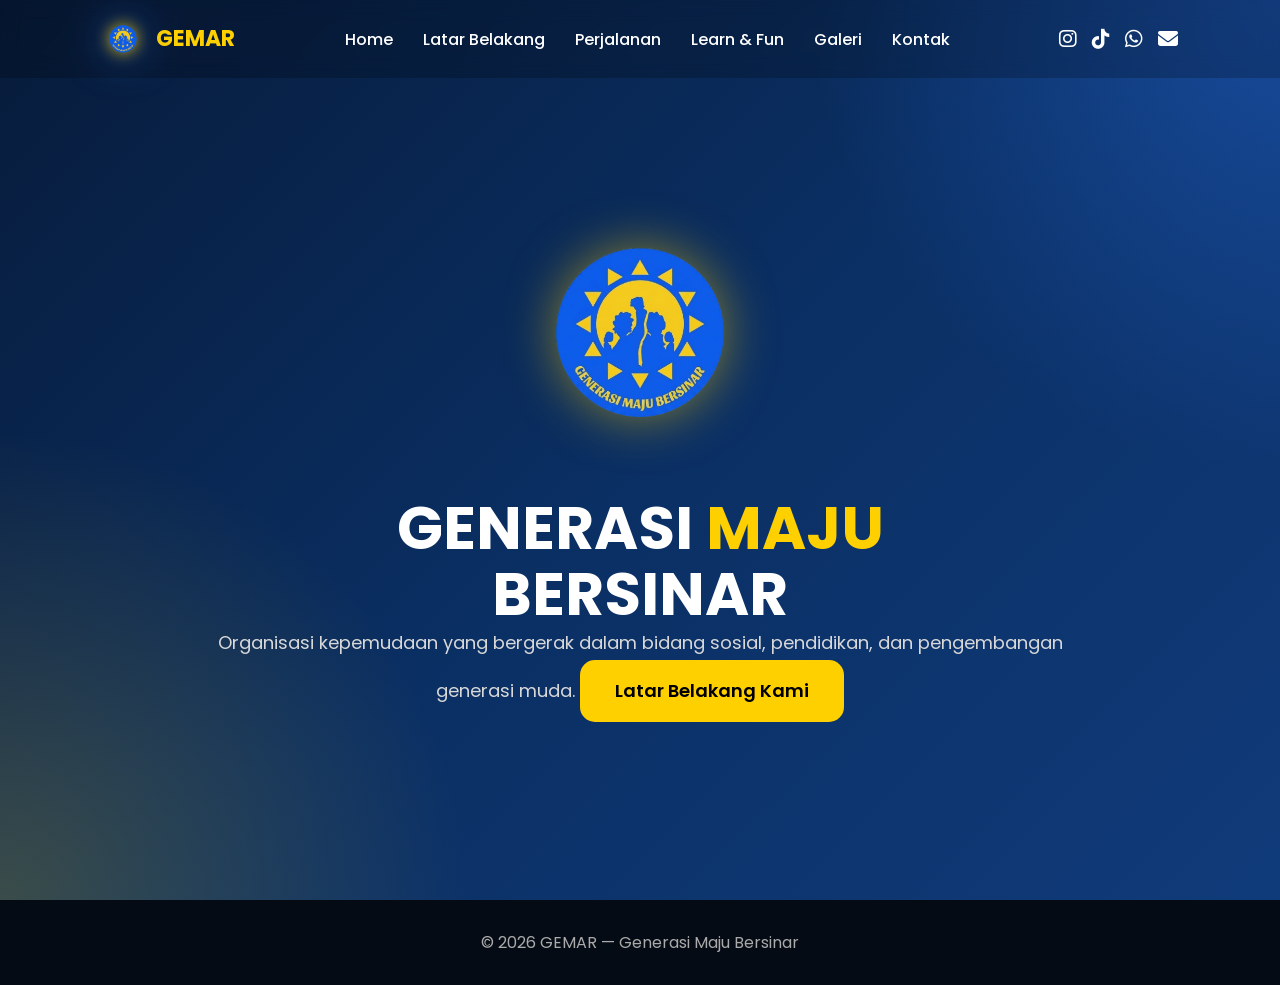
<file: index.html>
<!DOCTYPE html>
<html lang="id">
<head>
  <meta charset="UTF-8">
  <meta name="viewport" content="width=device-width, initial-scale=1.0">
  <title>GEMAR - Home</title>
  
  <meta name="description" content="Website resmi GEMAR Generasi Maju Bersinar">

  <link rel="stylesheet" href="style.css">
  <link rel="stylesheet" href="https://cdnjs.cloudflare.com/ajax/libs/font-awesome/6.5.1/css/all.min.css">
  <link rel="preconnect" href="https://fonts.googleapis.com">
  <link rel="preconnect" href="https://fonts.gstatic.com" crossorigin>

  <link href="https://fonts.googleapis.com/css2?family=Poppins:wght@300;400;500;600;700&display=swap" rel="stylesheet">
</head>

<body>

<header>

 <nav>

  <div class="logo-brand">
    <img src="logo.png" alt="Logo GEMAR">
    <div class="logo-text">GEMAR</div>
  </div>

  <ul id="menu">
    <li><a href="index.html">Home</a></li>
    <li><a href="Latar Belakang.html">Latar Belakang</a></li>
    <li><a href="Perjalanan.html">Perjalanan</a></li>
    <li><a href="learnfun.html">Learn & Fun</a></li>
    <li><a href="galeri.html">Galeri</a></li>
    <li><a href="kontak.html">Kontak</a></li>
  </ul>

  <div class="nav-right">

    <div class="social-icons">

      <a href="https://instagram.com/generasimajubersinar_" target="_blank">
        <i class="fab fa-instagram"></i>
      </a>

      <a href="https://tiktok.com/@generasimajubersinar" target="_blank">
        <i class="fab fa-tiktok"></i>
      </a>

      <a href="https://wa.me/6282114709571" target="_blank">
        <i class="fab fa-whatsapp"></i>
      </a>

      <a href="mailto:gemargenerasimajubersinar@gmail.com">
        <i class="fas fa-envelope"></i>
      </a>

    </div>

    <div class="menu-toggle" id="toggle">☰</div>

  </div>

</nav>

</header>

<section class="hero">

  <div class="hero-content hidden">

    <img src="logo.png" alt="Logo GEMAR" class="hero-logo">
    <h1>
      GENERASI <span>MAJU</span><br>
      BERSINAR
    </h1>

    <p>
      Organisasi kepemudaan yang bergerak dalam bidang sosial, pendidikan, dan pengembangan generasi muda.
      
    <a href="Latar Belakang.html" class="btn">
      
      Latar Belakang Kami
    </a>

  </div>

</section>

<footer>
  © 2026 GEMAR — Generasi Maju Bersinar
</footer>

<script src="script.js"></script>

</body>
</html>
</file>
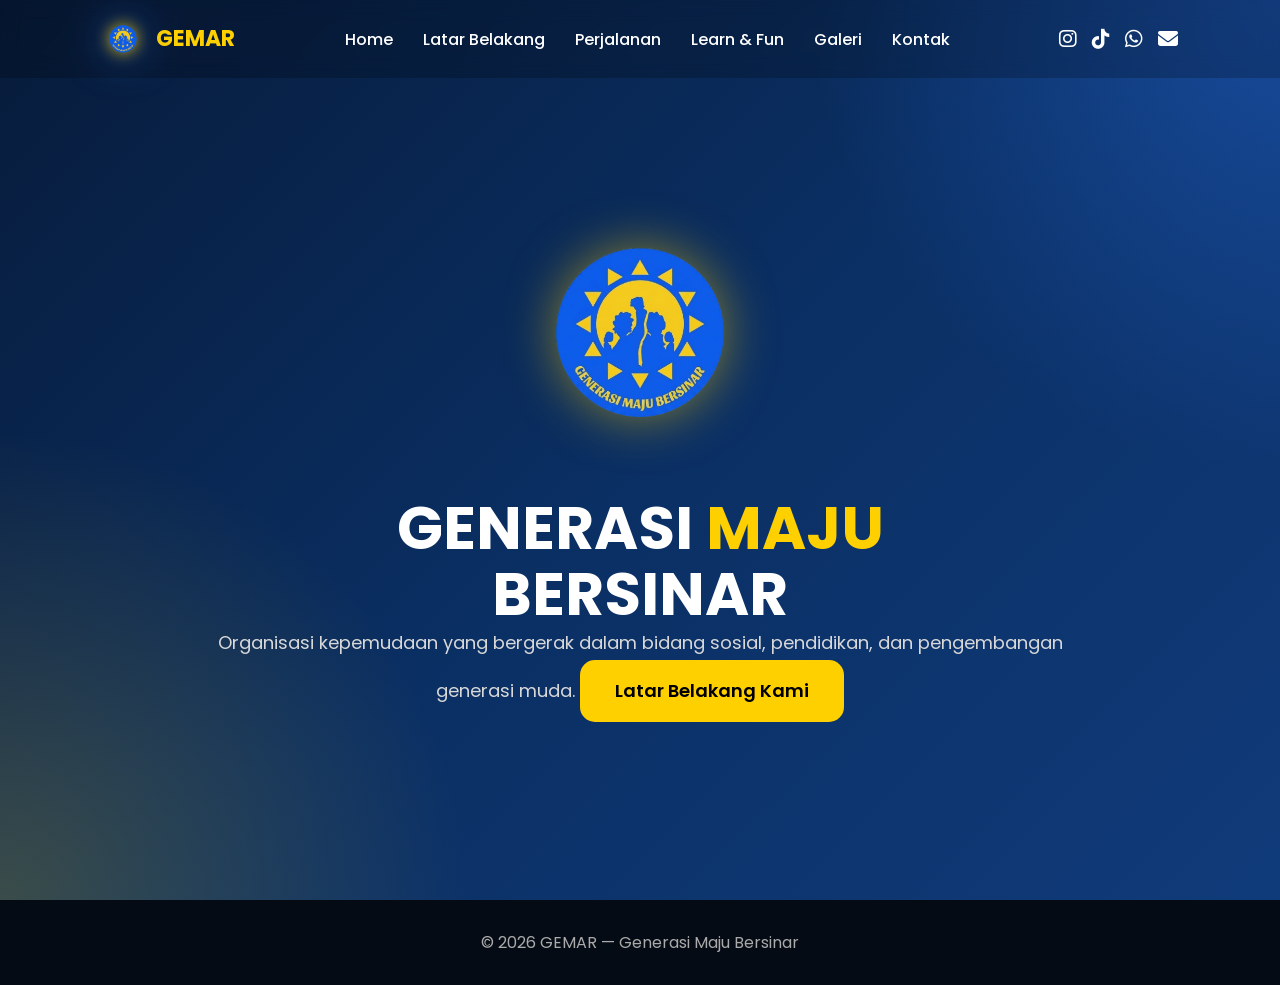
<file: gemar-website/index.html>
<!DOCTYPE html>
<html lang="id">
<head>
  <meta charset="UTF-8">
  <meta name="viewport" content="width=device-width, initial-scale=1.0">
  <title>GEMAR - Home</title>

  <link rel="stylesheet" href="style.css">
  <link rel="stylesheet" href="https://cdnjs.cloudflare.com/ajax/libs/font-awesome/6.5.1/css/all.min.css">
  <link rel="preconnect" href="https://fonts.googleapis.com">
  <link rel="preconnect" href="https://fonts.gstatic.com" crossorigin>

  <link href="https://fonts.googleapis.com/css2?family=Poppins:wght@300;400;500;600;700&display=swap" rel="stylesheet">
</head>

<body>

<header>

 <nav>

  <div class="logo-brand">
    <img src="logo.png" alt="Logo GEMAR">
    <div class="logo-text">GEMAR</div>
  </div>

  <ul id="menu">
    <li><a href="index.html">Home</a></li>
    <li><a href="Latar Belakang.html">Latar Belakang</a></li>
    <li><a href="Perjalanan.html">Perjalanan</a></li>
    <li><a href="learnfun.html">Learn & Fun</a></li>
    <li><a href="galeri.html">Galeri</a></li>
    <li><a href="kontak.html">Kontak</a></li>
  </ul>

  <div class="nav-right">

    <div class="social-icons">

      <a href="https://instagram.com/generasimajubersinar_" target="_blank">
        <i class="fab fa-instagram"></i>
      </a>

      <a href="https://tiktok.com/@generasimajubersinar" target="_blank">
        <i class="fab fa-tiktok"></i>
      </a>

      <a href="https://wa.me/6282114709571" target="_blank">
        <i class="fab fa-whatsapp"></i>
      </a>

      <a href="mailto:gemargenerasimajubersinar@gmail.com">
        <i class="fas fa-envelope"></i>
      </a>

    </div>

    <div class="menu-toggle" id="toggle">☰</div>

  </div>

</nav>

</header>

<section class="hero">

  <div class="hero-content hidden">

    <img src="logo.png" alt="Logo GEMAR" class="hero-logo">
    <h1>
      GENERASI <span>MAJU</span><br>
      BERSINAR
    </h1>

    <p>
      Organisasi kepemudaan yang bergerak dalam bidang sosial, pendidikan, dan pengembangan generasi muda.
      
    <a href="Latar Belakang.html" class="btn">
      
      Latar Belakang Kami
    </a>

  </div>

</section>

<footer>
  © 2026 GEMAR — Generasi Maju Bersinar
</footer>

<script src="script.js"></script>

</body>
</html>
</file>
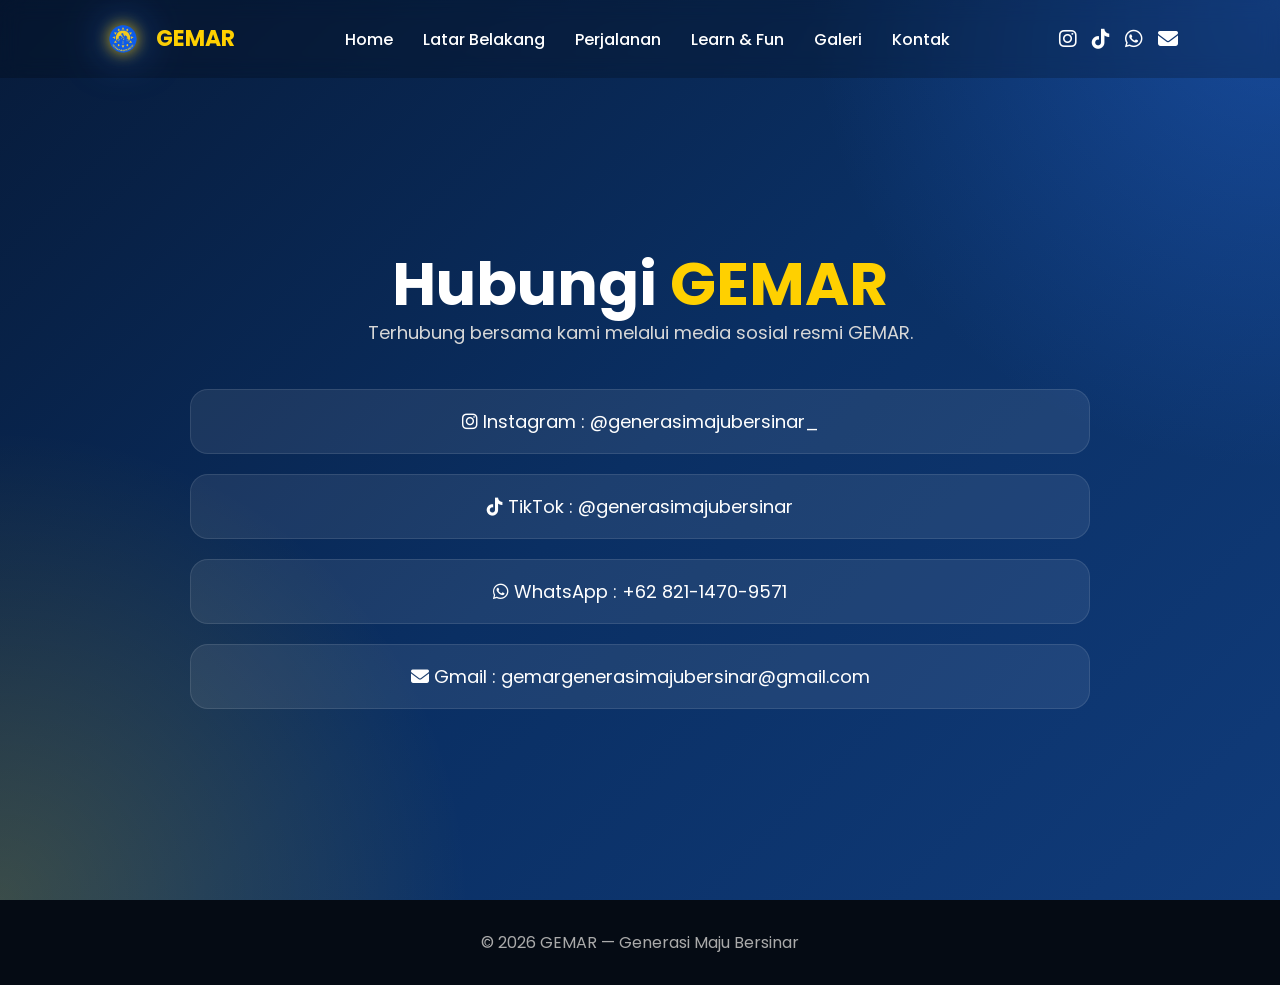
<file: kontak.html>
<!DOCTYPE html>
<html lang="id">
<head>
  <meta charset="UTF-8">
  <meta name="viewport" content="width=device-width, initial-scale=1.0">
  <title>Kontak GEMAR</title>

<meta name="description" content="Kontak resmi GEMAR Generasi Maju Bersinar">
  <link rel="stylesheet" href="style.css">
  <link rel="stylesheet" href="https://cdnjs.cloudflare.com/ajax/libs/font-awesome/6.5.1/css/all.min.css">
  <link rel="preconnect" href="https://fonts.googleapis.com">
  <link rel="preconnect" href="https://fonts.gstatic.com" crossorigin>

  <link href="https://fonts.googleapis.com/css2?family=Poppins:wght@300;400;500;600;700&display=swap" rel="stylesheet">
</head>

<body>

<header>

 <nav>

  <div class="logo-brand">
    <img src="logo.png" alt="Logo GEMAR">
    <div class="logo-text">GEMAR</div>
  </div>

  <ul id="menu">
    <li><a href="index.html">Home</a></li>
    <li><a href="Latar Belakang.html">Latar Belakang</a></li>
    <li><a href="Perjalanan.html">Perjalanan</a></li>
    <li><a href="learnfun.html">Learn & Fun</a></li>
    <li><a href="galeri.html">Galeri</a></li>
    <li><a href="kontak.html">Kontak</a></li>
  </ul>

  <div class="nav-right">

    <div class="social-icons">

      <a href="https://instagram.com/generasimajubersinar_" target="_blank">
        <i class="fab fa-instagram"></i>
      </a>

      <a href="https://tiktok.com/@generasimajubersinar" target="_blank">
        <i class="fab fa-tiktok"></i>
      </a>

      <a href="https://wa.me/6282114709571" target="_blank">
        <i class="fab fa-whatsapp"></i>
      </a>

      <a href="mailto:gemargenerasimajubersinar@gmail.com">
        <i class="fas fa-envelope"></i>
      </a>

    </div>

    <div class="menu-toggle" id="toggle">☰</div>

  </div>

</nav>

</header>

<section class="hero">

  <div class="hero-content hidden">

    <h1>
      Hubungi <span>GEMAR</span>
    </h1>

    <p>
      Terhubung bersama kami melalui media sosial resmi GEMAR.
    </p>

   <div class="contact-links">

  <a href="https://instagram.com/generasimajubersinar_" target="_blank" class="contact-btn">
    <i class="fab fa-instagram"></i>
    Instagram : @generasimajubersinar_
  </a>

  <a href="https://tiktok.com/@generasimajubersinar" target="_blank" class="contact-btn">
    <i class="fab fa-tiktok"></i>
    TikTok : @generasimajubersinar
  </a>

  <a href="https://wa.me/6282114709571" target="_blank" class="contact-btn">
    <i class="fab fa-whatsapp"></i>
    WhatsApp : +62 821-1470-9571
  </a>

  <a href="mailto:gemargenerasimajubersinar@gmail.com" class="contact-btn">
    <i class="fas fa-envelope"></i>
    Gmail : gemargenerasimajubersinar@gmail.com
  </a>

</div>

  </div>

</section>

<footer>
  © 2026 GEMAR — Generasi Maju Bersinar
</footer>

<script src="script.js"></script>

</body>
</html>
</file>
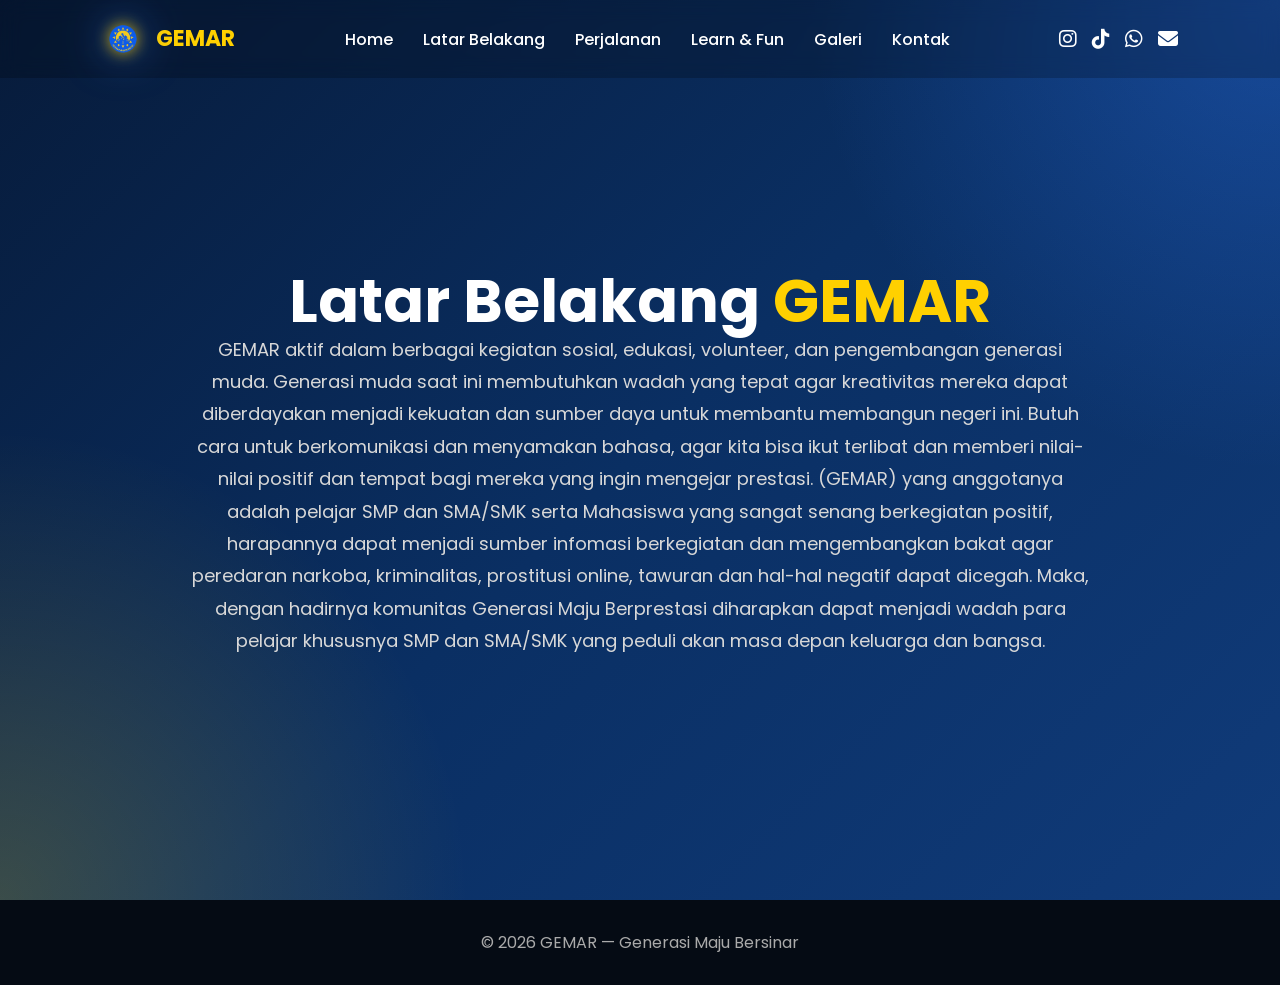
<file: Latar Belakang.html>
<!DOCTYPE html>
<html lang="id">
<head>
  <meta charset="UTF-8">
  <meta name="viewport" content="width=device-width, initial-scale=1.0">
  <title>Kegiatan GEMAR</title>
<meta name="description" content="Latar belakang berdirinya GEMAR Generasi Maju Bersinar.">
  <link rel="stylesheet" href="style.css">
  <link rel="stylesheet" href="https://cdnjs.cloudflare.com/ajax/libs/font-awesome/6.5.1/css/all.min.css">
  <link rel="preconnect" href="https://fonts.googleapis.com">
  <link rel="preconnect" href="https://fonts.gstatic.com" crossorigin>

  <link href="https://fonts.googleapis.com/css2?family=Poppins:wght@300;400;500;600;700&display=swap" rel="stylesheet">
</head>

<body>

<header>

<nav>

  <div class="logo-brand">
    <img src="logo.png" alt="Logo GEMAR">
    <div class="logo-text">GEMAR</div>
  </div>

  <ul id="menu">
    <li><a href="index.html">Home</a></li>
    <li><a href="Latar Belakang.html">Latar Belakang</a></li>
    <li><a href="Perjalanan.html">Perjalanan</a></li>
    <li><a href="learnfun.html">Learn & Fun</a></li>
    <li><a href="galeri.html">Galeri</a></li>
    <li><a href="kontak.html">Kontak</a></li>
  </ul>

  <div class="nav-right">

    <div class="social-icons">

      <a href="https://instagram.com/generasimajubersinar_" target="_blank">
        <i class="fab fa-instagram"></i>
      </a>

      <a href="https://tiktok.com/@generasimajubersinar" target="_blank">
        <i class="fab fa-tiktok"></i>
      </a>

      <a href="https://wa.me/6282114709571" target="_blank">
        <i class="fab fa-whatsapp"></i>
      </a>

      <a href="mailto:gemargenerasimajubersinar@gmail.com">
        <i class="fas fa-envelope"></i>
      </a>

    </div>

    <div class="menu-toggle" id="toggle">☰</div>

  </div>

</nav>

</header>

<section class="hero">

  <div class="hero-content hidden">

    <h1>
      Latar Belakang <span>GEMAR</span>
    </h1>

    <p>
      GEMAR aktif dalam berbagai kegiatan sosial,
      edukasi, volunteer, dan pengembangan generasi muda.
      Generasi muda saat ini membutuhkan wadah yang tepat agar kreativitas mereka dapat diberdayakan menjadi kekuatan dan sumber daya untuk membantu membangun negeri ini. 
      Butuh cara untuk berkomunikasi dan menyamakan bahasa, agar kita bisa ikut terlibat dan memberi nilai-nilai positif dan tempat bagi mereka yang ingin mengejar prestasi.
      (GEMAR) yang anggotanya adalah pelajar SMP dan SMA/SMK serta Mahasiswa yang sangat senang berkegiatan positif, harapannya dapat menjadi sumber infomasi berkegiatan dan mengembangkan bakat 
      agar peredaran narkoba, kriminalitas, prostitusi online, tawuran dan hal-hal negatif dapat dicegah.

      Maka, dengan hadirnya komunitas Generasi Maju Berprestasi diharapkan dapat menjadi wadah para pelajar khususnya SMP dan SMA/SMK yang peduli akan masa depan keluarga dan bangsa.
    </p>
    </p>

  </div>

</section>

<footer>
  © 2026 GEMAR — Generasi Maju Bersinar
</footer>

<script src="script.js"></script>

</body>
</html>
</file>
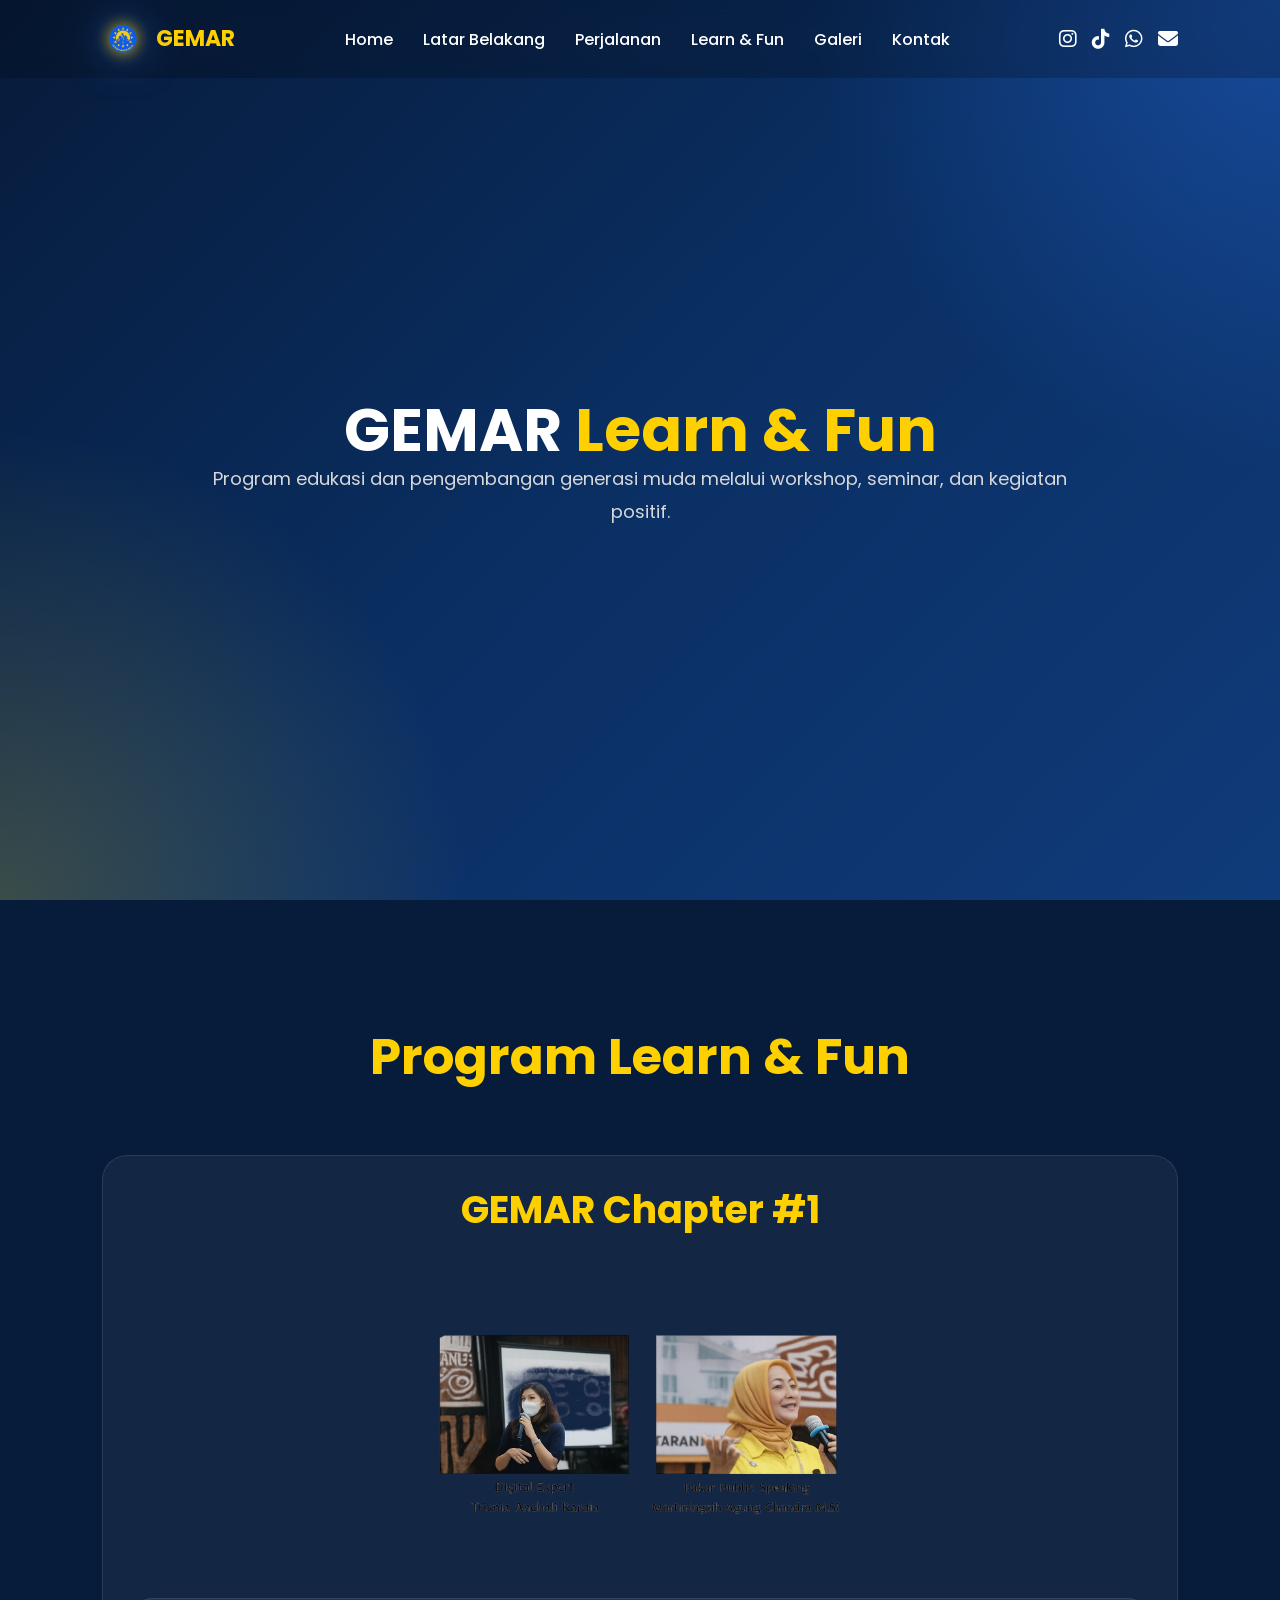
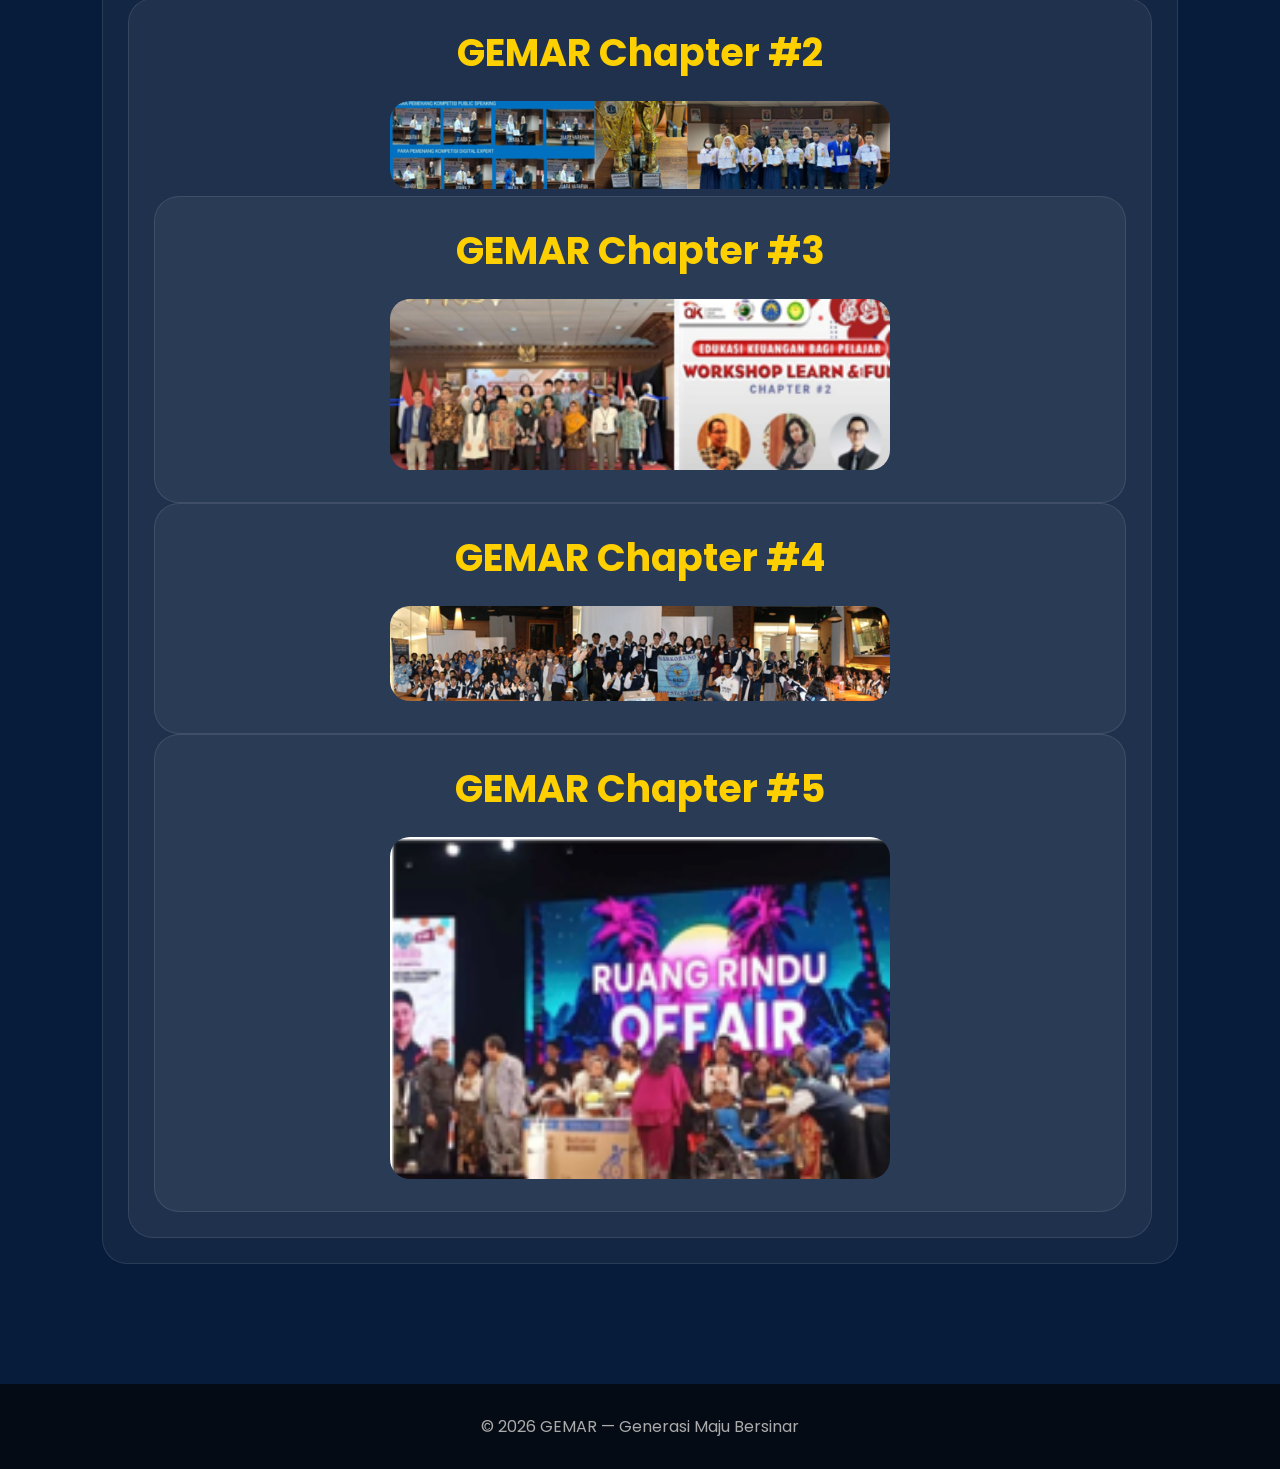
<file: learnfun.html>
<!DOCTYPE html>
<html lang="id">
<head>
  <meta charset="UTF-8">
  <meta name="viewport" content="width=device-width, initial-scale=1.0">
  <title>Learn & Fun GEMAR</title>

  
<meta name="description" content="Kegiatan Learn & Fun GEMAR Generasi Maju Bersinar">
  <link rel="stylesheet" href="style.css">
  <link rel="stylesheet" href="https://cdnjs.cloudflare.com/ajax/libs/font-awesome/6.5.1/css/all.min.css">
  <link rel="preconnect" href="https://fonts.googleapis.com">
  <link rel="preconnect" href="https://fonts.gstatic.com" crossorigin>

  <link href="https://fonts.googleapis.com/css2?family=Poppins:wght@300;400;500;600;700&display=swap" rel="stylesheet">
</head>

<body>

<header>

<nav>

  <div class="logo-brand">
    <img src="logo.png" alt="Logo GEMAR">
    <div class="logo-text">GEMAR</div>
  </div>

  <ul id="menu">
    <li><a href="index.html">Home</a></li>
    <li><a href="Latar Belakang.html">Latar Belakang</a></li>
    <li><a href="Perjalanan.html">Perjalanan</a></li>
    <li><a href="learnfun.html">Learn & Fun</a></li>
    <li><a href="galeri.html">Galeri</a></li>
    <li><a href="kontak.html">Kontak</a></li>
  </ul>

  <div class="nav-right">

    <div class="social-icons">

      <a href="https://instagram.com/generasimajubersinar_" target="_blank">
        <i class="fab fa-instagram"></i>
      </a>

      <a href="https://tiktok.com/@generasimajubersinar" target="_blank">
        <i class="fab fa-tiktok"></i>
      </a>

      <a href="https://wa.me/6282114709571" target="_blank">
        <i class="fab fa-whatsapp"></i>
      </a>

      <a href="mailto:gemargenerasimajubersinar@gmail.com">
        <i class="fas fa-envelope"></i>
      </a>

    </div>

    <div class="menu-toggle" id="toggle">☰</div>

  </div>

</nav>

</header>

<section class="hero">

  <div class="hero-content hidden">

    <h1>
      GEMAR <span>Learn & Fun</span>
    </h1>

    <p>
      Program edukasi dan pengembangan generasi muda melalui workshop,
      seminar, dan kegiatan positif.
    </p>

  </div>

</section>

<section>

  <h2 class="section-title hidden">
    Program Learn & Fun
  </h2>

  <div class="learn-container">

    <div class="learn-card hidden">

      <h2 class="chapter-title">GEMAR Chapter #1</h2>

  <img src="images/learn1.png" alt="" onclick="this.nextElementSibling.classList.toggle('show-text')">

  <div class="learn-overlay">

    <h3>GEMAR Public Speaking & Digital Expert</h3>

    <p>
      12 November 2022-Kota Tua 
          LEARN: Workshop tentang pentingnya Public Speaking bagi pelajar

     FUN: Bermain angklung dan wisata kota tua
     Dukungan: BNN, Disparekraf DKI, MULA Kota Tua, PATA chapter Indonesia, aplikasi LINE, PPGJ
     Chapter #1 ini meskipun perdana tapi GEMAR mengadakan kompetisi dan mengeluarkan sertifikat 
     yang ditanda-tangani Disparekraf DKI bisa dijadikan lampiran untuk jalur prestasi.
     Workshop GEMAR Learn & Fun chapter#1
     mendatangkan para pembicara profesional dengan taraf Internasional, yaitu:
     Martiningsih Agung Chandra M.Si Dosen Senior London School dan Sekjen PATA Indonesia
     Trisnia Anchali Kardia Digital Expert, COO aplikasi LINE
    </p>

  </div>

<div class="learn-card hidden">

  <h2 class="chapter-title">GEMAR Chapter #2</h2>

  <img src="images/learn2.png" alt="" onclick="this.nextElementSibling.classList.toggle('show-text')">

  <div class="learn-overlay">

    <h3>GEMAR Penghargaan Juara </h3>

    <p>
      13 Desember 2022
          GEMAR bekerjasama dengan Dinas Pariwisata DKI mengadakan kompetisi 
          setelah kegiatan LEARN & FUN Chapter#4 dan pemenang mendapat sertifikat
    </p>

  </div>

<div class="learn-card hidden">

  <h2 class="chapter-title">GEMAR Chapter #3</h2>

  <img src="images/learn3.png" alt="" onclick="this.nextElementSibling.classList.toggle('show-text')">

  <div class="learn-overlay">

    <h3>GEMAR Edukasi Keuagan bagi Pelajar</h3>

    <p>
     15 April 2023
        Pembicara :

     Bambang S. Antariksawan (Kepala Bidang Edukasi & Literasi OJK)
     Deasy Helena (Pemimpin redaksi TRAINsetter, penulis, konseptor media & event)
     Salim Sutiono (Certified Financial Planner)
     Didukung oleh: OJK, BI, Yayasan Global Persada Mandiri, KFC, Holland Bakery
     Setiap peserta mendapat sertifikat dari OJK
    </p>

  </div>

</div>
    <div class="learn-card hidden">

      <h2 class="chapter-title">GEMAR Chapter #4</h2>

  <img src="images/learn4.png" alt="" onclick="this.nextElementSibling.classList.toggle('show-text')">

  <div class="learn-overlay">

    <h3>GEMAR Edukasi Narkoba</h3>

    <p>
      Bekerjasama dengan BNN, Dispar, Consina, Ultima II, Allobank, IIDI
    </p>

  </div>

</div>

 <div class="learn-card hidden">

  <h2 class="chapter-title">GEMAR Chapter #5</h2>

  <img src="images/learn5.png" alt="" onclick="this.nextElementSibling.classList.toggle('show-text')">

  <div class="learn-overlay">

    <h3>GEMAR Konser Amal</h3>

    <p>
     29 November 2024
            Kegiatan sosial, GEMAR bekerjasama dengan RUANG RINDU RRI melalui charity concert bagi penyandang disabilitas dengan 
          penyanyi Ita Purnamasari, Dewi Yull, Yana Yuljo dan penyanyi muda dari ajang pencarian bakat RRI. 
          Kepedulian GEMAR pada penyandang disabilitas dengan memberikan
          donasi berupa 3 paket alat bantu (kursi roda ekslusif, tongkat lipat, alat bantu dengar, tabung oxygen, alat cek darah kolesterol & diabetes)
          Uang tunai sebesar Rp 23.550.000,-untuk 3 Yayasan disabilitas melalui LAQITA (Ibu Dita) ke RRI Uang tunai sebesar Rp 1.000.000,-ke 2 pelajar tuna netra 
          (Michele & Noel) diberikan langsung setelah acara.
          Uang tunai sebesar Rp 1.500.000,- (uang pembinaan & transportasi) ke paduan suara pelajar. diberikan langsung setelah acara,
    </p>

  </div>

</div>

</section>

<footer>
  © 2026 GEMAR — Generasi Maju Bersinar
</footer>

<script src="script.js"></script>

</body>
</html>
</file>
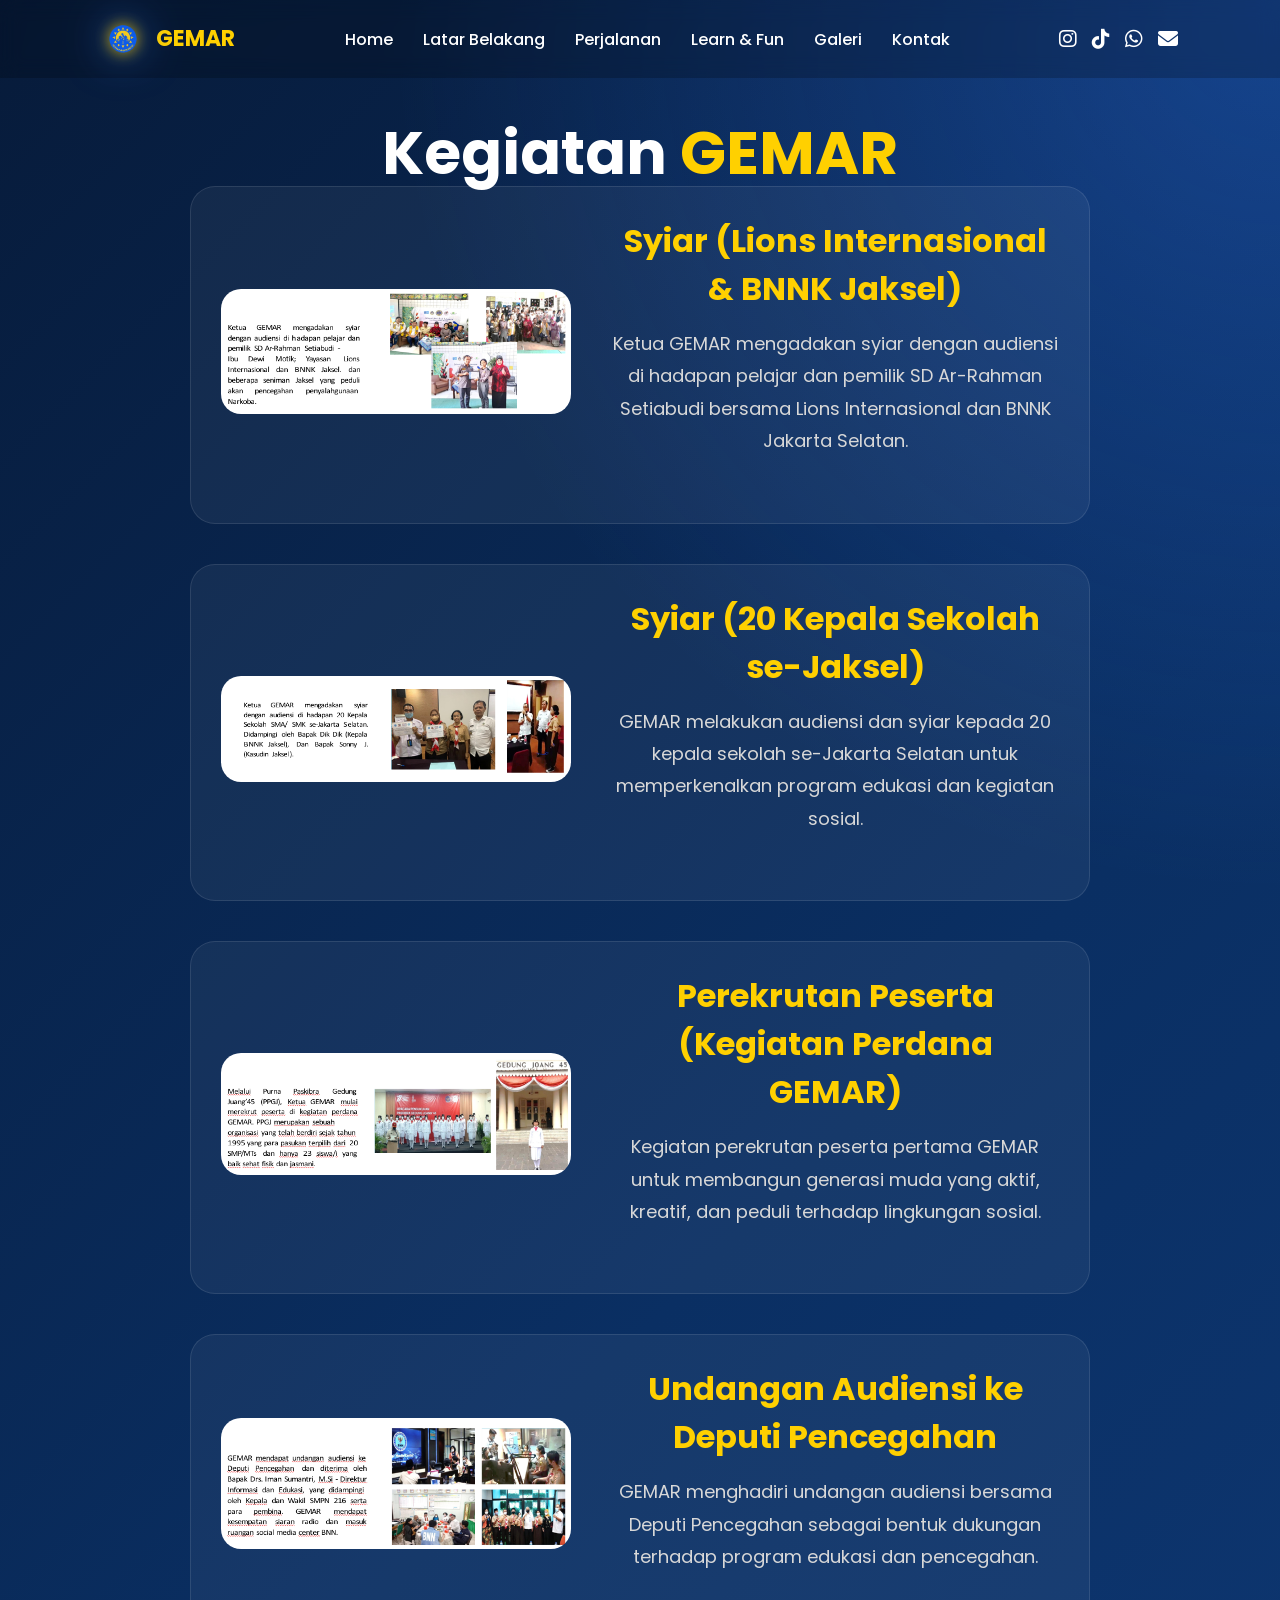
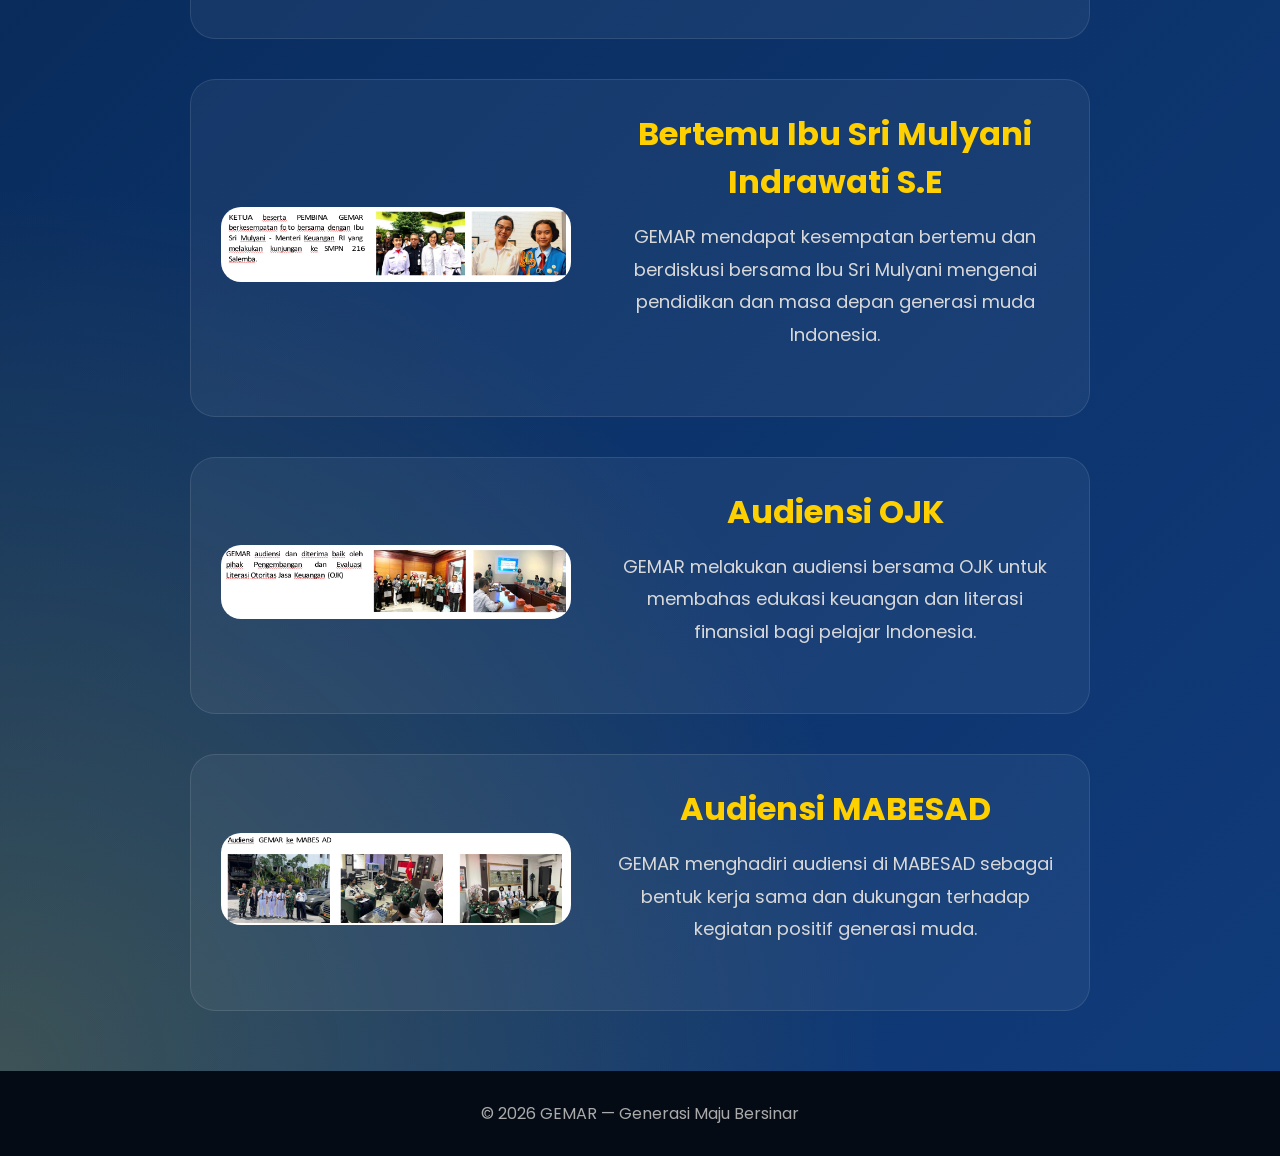
<file: Perjalanan.html>
<!DOCTYPE html>
<html lang="id">
<head>
  <meta charset="UTF-8">
  <meta name="viewport" content="width=device-width, initial-scale=1.0">
  <title>Kegiatan GEMAR</title>
<meta name="description" content="Perjalanan dan perkembangan GEMAR Generasi Maju Bersinar.">
  <link rel="stylesheet" href="style.css">
  <link rel="stylesheet" href="https://cdnjs.cloudflare.com/ajax/libs/font-awesome/6.5.1/css/all.min.css">
  <link rel="preconnect" href="https://fonts.googleapis.com">
  <link rel="preconnect" href="https://fonts.gstatic.com" crossorigin>

  <link href="https://fonts.googleapis.com/css2?family=Poppins:wght@300;400;500;600;700&display=swap" rel="stylesheet">
</head>

<body>

<header>

<nav>

  <div class="logo-brand">
    <img src="logo.png" alt="Logo GEMAR">
    <div class="logo-text">GEMAR</div>
  </div>

  <ul id="menu">
    <li><a href="index.html">Home</a></li>
    <li><a href="Latar Belakang.html">Latar Belakang</a></li>
    <li><a href="Perjalanan.html">Perjalanan</a></li>
    <li><a href="learnfun.html">Learn & Fun</a></li>
    <li><a href="galeri.html">Galeri</a></li>
    <li><a href="kontak.html">Kontak</a></li>
  </ul>

  <div class="nav-right">

    <div class="social-icons">

      <a href="https://instagram.com/generasimajubersinar_" target="_blank">
        <i class="fab fa-instagram"></i>
      </a>

      <a href="https://tiktok.com/@generasimajubersinar" target="_blank">
        <i class="fab fa-tiktok"></i>
      </a>

      <a href="https://wa.me/6282114709571" target="_blank">
        <i class="fab fa-whatsapp"></i>
      </a>

      <a href="mailto:gemargenerasimajubersinar@gmail.com">
        <i class="fas fa-envelope"></i>
      </a>

    </div>

    <div class="menu-toggle" id="toggle">☰</div>

  </div>

</nav>

</header>

<section class="hero">

  <div class="hero-content hidden">

    <h1>
      Kegiatan <span>GEMAR</span>
    </h1>

   <div class="kegiatan-container">

  <div class="kegiatan-card hidden">

    <div class="kegiatan-img">
      <img src="images/kegiatan1.png" alt="">
    </div>

    <div class="kegiatan-text">
      <h3>Syiar (Lions Internasional & BNNK Jaksel)</h3>

      <p>
        Ketua GEMAR mengadakan syiar dengan audiensi di hadapan pelajar dan pemilik SD Ar-Rahman Setiabudi bersama Lions Internasional dan BNNK Jakarta Selatan.
      </p>
    </div>

  </div>

  <div class="kegiatan-card hidden">

    <div class="kegiatan-img">
      <img src="images/kegiatan2.png" alt="">
    </div>

    <div class="kegiatan-text">
      <h3>Syiar (20 Kepala Sekolah se-Jaksel)</h3>

      <p>
        GEMAR melakukan audiensi dan syiar kepada 20 kepala sekolah se-Jakarta Selatan untuk memperkenalkan program edukasi dan kegiatan sosial.
      </p>
    </div>

  </div>

  <div class="kegiatan-card hidden">

    <div class="kegiatan-img">
      <img src="images/kegiatan3.png" alt="">
    </div>

    <div class="kegiatan-text">
      <h3>Perekrutan Peserta (Kegiatan Perdana GEMAR)</h3>

      <p>
        Kegiatan perekrutan peserta pertama GEMAR untuk membangun generasi muda yang aktif, kreatif, dan peduli terhadap lingkungan sosial.
      </p>
    </div>

  </div>

  <div class="kegiatan-card hidden">

    <div class="kegiatan-img">
      <img src="images/kegiatan4.png" alt="">
    </div>

    <div class="kegiatan-text">
      <h3>Undangan Audiensi ke Deputi Pencegahan</h3>

      <p>
        GEMAR menghadiri undangan audiensi bersama Deputi Pencegahan sebagai bentuk dukungan terhadap program edukasi dan pencegahan.
      </p>
    </div>

  </div>

  <div class="kegiatan-card hidden">

    <div class="kegiatan-img">
      <img src="images/kegiatan5.png" alt="">
    </div>

    <div class="kegiatan-text">
      <h3>Bertemu Ibu Sri Mulyani Indrawati S.E</h3>

      <p>
        GEMAR mendapat kesempatan bertemu dan berdiskusi bersama Ibu Sri Mulyani mengenai pendidikan dan masa depan generasi muda Indonesia.
      </p>
    </div>

  </div>

  <div class="kegiatan-card hidden">

    <div class="kegiatan-img">
      <img src="images/kegiatan6.png" alt="">
    </div>

    <div class="kegiatan-text">
      <h3>Audiensi OJK</h3>

      <p>
        GEMAR melakukan audiensi bersama OJK untuk membahas edukasi keuangan dan literasi finansial bagi pelajar Indonesia.
      </p>
    </div>

  </div>

  <div class="kegiatan-card hidden">

    <div class="kegiatan-img">
      <img src="images/kegiatan7.png" alt="">
    </div>

    <div class="kegiatan-text">
      <h3>Audiensi MABESAD</h3>

      <p>
        GEMAR menghadiri audiensi di MABESAD sebagai bentuk kerja sama dan dukungan terhadap kegiatan positif generasi muda.
      </p>
    </div>

  </div>

</div>

  </div>

</section>

<footer>
  © 2026 GEMAR — Generasi Maju Bersinar
</footer>

<script src="script.js"></script>

</body>
</html>
</file>
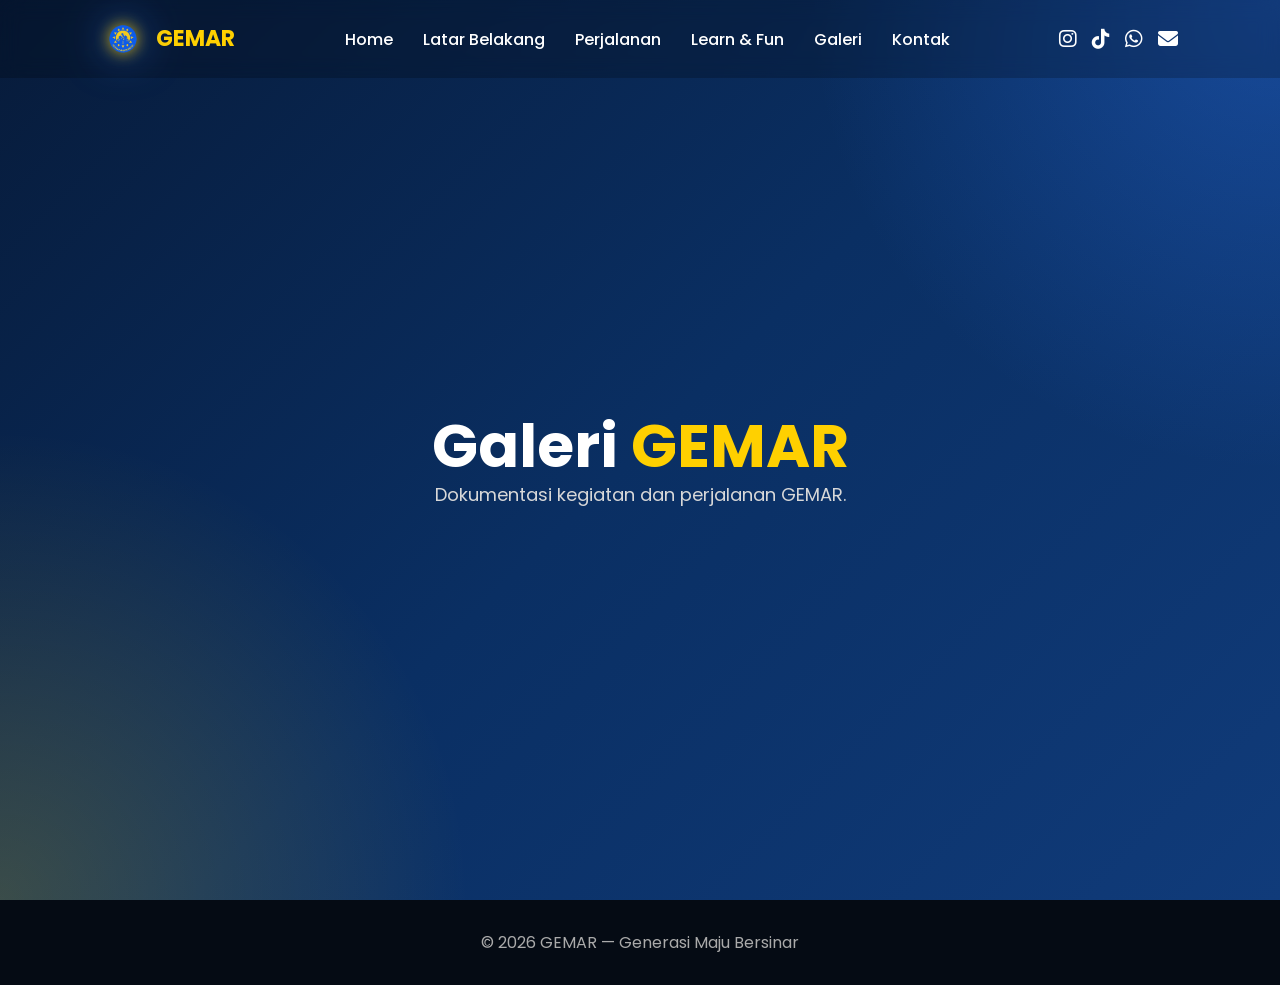
<file: gemar-website/galeri.html>
<!DOCTYPE html>
<html lang="id">
<head>
  <meta charset="UTF-8">
  <meta name="viewport" content="width=device-width, initial-scale=1.0">
  <title>Galeri GEMAR</title>

  <link rel="stylesheet" href="style.css">
  <link rel="stylesheet" href="https://cdnjs.cloudflare.com/ajax/libs/font-awesome/6.5.1/css/all.min.css">
  <link rel="preconnect" href="https://fonts.googleapis.com">
  <link rel="preconnect" href="https://fonts.gstatic.com" crossorigin>

  <link href="https://fonts.googleapis.com/css2?family=Poppins:wght@300;400;500;600;700&display=swap" rel="stylesheet">
</head>

<body>

<header>

 <nav>

  <div class="logo-brand">
    <img src="logo.png" alt="Logo GEMAR">
    <div class="logo-text">GEMAR</div>
  </div>

  <ul id="menu">
    <li><a href="index.html">Home</a></li>
    <li><a href="Latar Belakang.html">Latar Belakang</a></li>
    <li><a href="Perjalanan.html">Perjalanan</a></li>
    <li><a href="learnfun.html">Learn & Fun</a></li>
    <li><a href="galeri.html">Galeri</a></li>
    <li><a href="kontak.html">Kontak</a></li>
  </ul>

  <div class="nav-right">

    <div class="social-icons">

      <a href="https://instagram.com/generasimajubersinar_" target="_blank">
        <i class="fab fa-instagram"></i>
      </a>

      <a href="https://tiktok.com/@generasimajubersinar" target="_blank">
        <i class="fab fa-tiktok"></i>
      </a>

      <a href="https://wa.me/6282114709571" target="_blank">
        <i class="fab fa-whatsapp"></i>
      </a>

      <a href="mailto:gemargenerasimajubersinar@gmail.com">
        <i class="fas fa-envelope"></i>
      </a>

    </div>

    <div class="menu-toggle" id="toggle">☰</div>

  </div>

</nav>

</header>

<section class="hero">

  <div class="hero-content hidden">

    <h1>
      Galeri <span>GEMAR</span>
    </h1>

    <p>
      Dokumentasi kegiatan dan perjalanan GEMAR.
    </p>

  </div>

</section>

<footer>
  © 2026 GEMAR — Generasi Maju Bersinar
</footer>

<script src="script.js"></script>

</body>
</html>
</file>
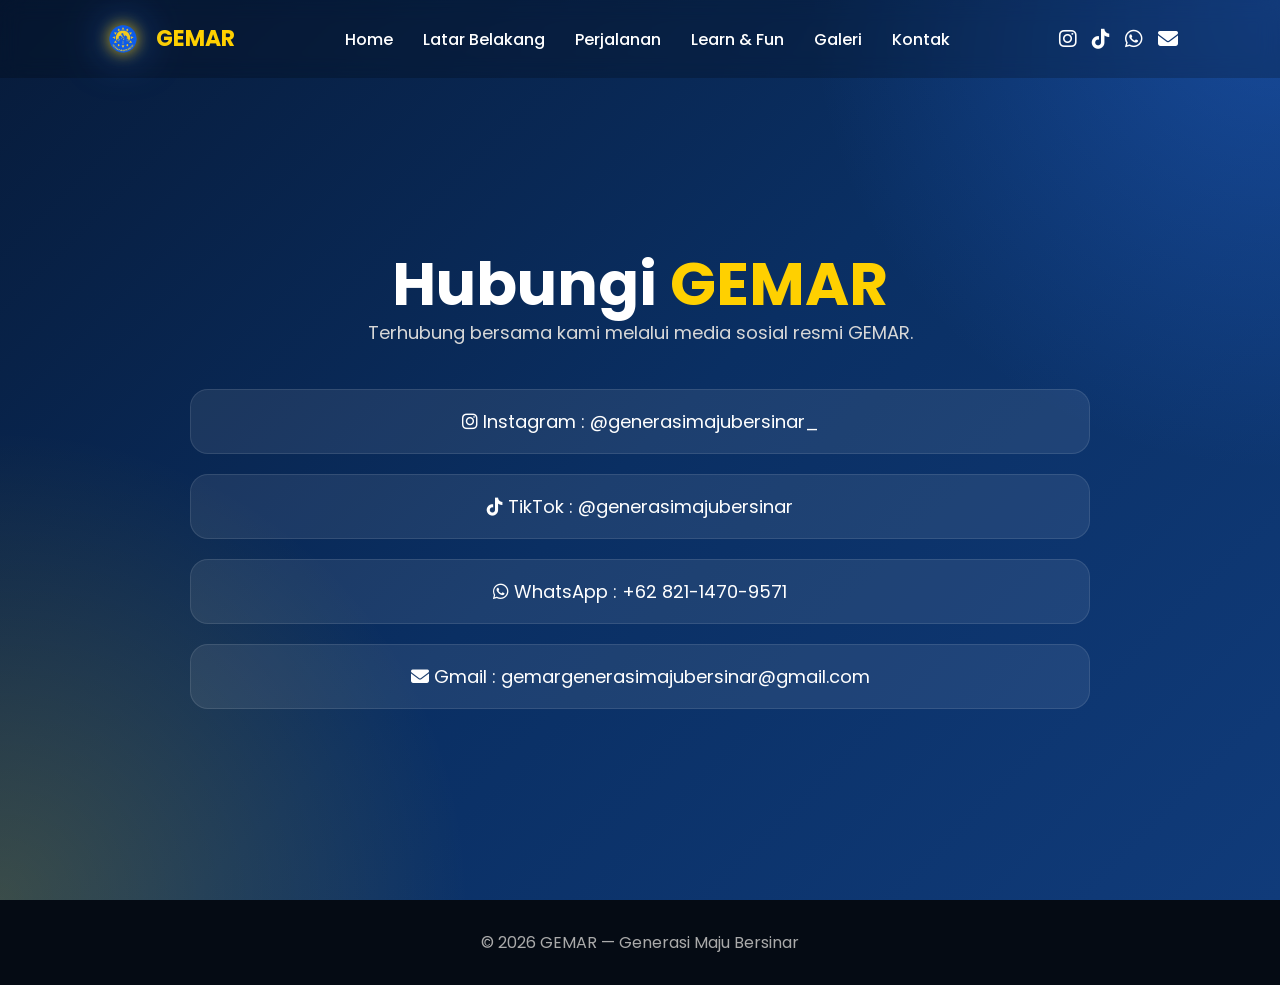
<file: gemar-website/kontak.html>
<!DOCTYPE html>
<html lang="id">
<head>
  <meta charset="UTF-8">
  <meta name="viewport" content="width=device-width, initial-scale=1.0">
  <title>Kontak GEMAR</title>

  <link rel="stylesheet" href="style.css">
  <link rel="stylesheet" href="https://cdnjs.cloudflare.com/ajax/libs/font-awesome/6.5.1/css/all.min.css">
  <link rel="preconnect" href="https://fonts.googleapis.com">
  <link rel="preconnect" href="https://fonts.gstatic.com" crossorigin>

  <link href="https://fonts.googleapis.com/css2?family=Poppins:wght@300;400;500;600;700&display=swap" rel="stylesheet">
</head>

<body>

<header>

 <nav>

  <div class="logo-brand">
    <img src="logo.png" alt="Logo GEMAR">
    <div class="logo-text">GEMAR</div>
  </div>

  <ul id="menu">
    <li><a href="index.html">Home</a></li>
    <li><a href="Latar Belakang.html">Latar Belakang</a></li>
    <li><a href="Perjalanan.html">Perjalanan</a></li>
    <li><a href="learnfun.html">Learn & Fun</a></li>
    <li><a href="galeri.html">Galeri</a></li>
    <li><a href="kontak.html">Kontak</a></li>
  </ul>

  <div class="nav-right">

    <div class="social-icons">

      <a href="https://instagram.com/generasimajubersinar_" target="_blank">
        <i class="fab fa-instagram"></i>
      </a>

      <a href="https://tiktok.com/@generasimajubersinar" target="_blank">
        <i class="fab fa-tiktok"></i>
      </a>

      <a href="https://wa.me/6282114709571" target="_blank">
        <i class="fab fa-whatsapp"></i>
      </a>

      <a href="mailto:gemargenerasimajubersinar@gmail.com">
        <i class="fas fa-envelope"></i>
      </a>

    </div>

    <div class="menu-toggle" id="toggle">☰</div>

  </div>

</nav>

</header>

<section class="hero">

  <div class="hero-content hidden">

    <h1>
      Hubungi <span>GEMAR</span>
    </h1>

    <p>
      Terhubung bersama kami melalui media sosial resmi GEMAR.
    </p>

   <div class="contact-links">

  <a href="https://instagram.com/generasimajubersinar_" target="_blank" class="contact-btn">
    <i class="fab fa-instagram"></i>
    Instagram : @generasimajubersinar_
  </a>

  <a href="https://tiktok.com/@generasimajubersinar" target="_blank" class="contact-btn">
    <i class="fab fa-tiktok"></i>
    TikTok : @generasimajubersinar
  </a>

  <a href="https://wa.me/6282114709571" target="_blank" class="contact-btn">
    <i class="fab fa-whatsapp"></i>
    WhatsApp : +62 821-1470-9571
  </a>

  <a href="mailto:gemargenerasimajubersinar@gmail.com" class="contact-btn">
    <i class="fas fa-envelope"></i>
    Gmail : gemargenerasimajubersinar@gmail.com
  </a>

</div>

  </div>

</section>

<footer>
  © 2026 GEMAR — Generasi Maju Bersinar
</footer>

<script src="script.js"></script>

</body>
</html>
</file>
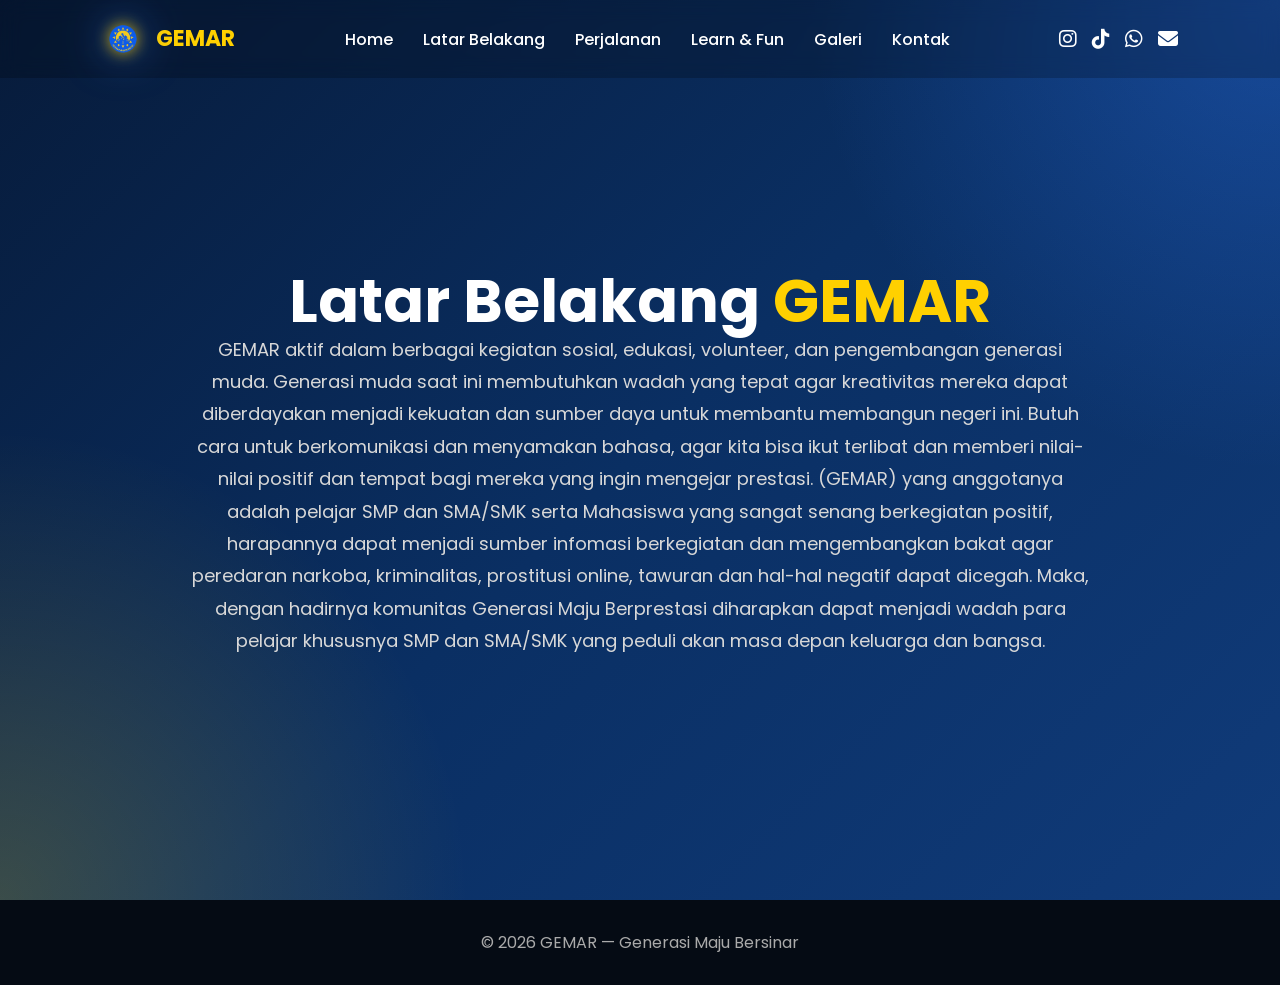
<file: gemar-website/Latar Belakang.html>
<!DOCTYPE html>
<html lang="id">
<head>
  <meta charset="UTF-8">
  <meta name="viewport" content="width=device-width, initial-scale=1.0">
  <title>Kegiatan GEMAR</title>

  <link rel="stylesheet" href="style.css">
  <link rel="stylesheet" href="https://cdnjs.cloudflare.com/ajax/libs/font-awesome/6.5.1/css/all.min.css">
  <link rel="preconnect" href="https://fonts.googleapis.com">
  <link rel="preconnect" href="https://fonts.gstatic.com" crossorigin>

  <link href="https://fonts.googleapis.com/css2?family=Poppins:wght@300;400;500;600;700&display=swap" rel="stylesheet">
</head>

<body>

<header>

<nav>

  <div class="logo-brand">
    <img src="logo.png" alt="Logo GEMAR">
    <div class="logo-text">GEMAR</div>
  </div>

  <ul id="menu">
    <li><a href="index.html">Home</a></li>
    <li><a href="Latar Belakang.html">Latar Belakang</a></li>
    <li><a href="Perjalanan.html">Perjalanan</a></li>
    <li><a href="learnfun.html">Learn & Fun</a></li>
    <li><a href="galeri.html">Galeri</a></li>
    <li><a href="kontak.html">Kontak</a></li>
  </ul>

  <div class="nav-right">

    <div class="social-icons">

      <a href="https://instagram.com/generasimajubersinar_" target="_blank">
        <i class="fab fa-instagram"></i>
      </a>

      <a href="https://tiktok.com/@generasimajubersinar" target="_blank">
        <i class="fab fa-tiktok"></i>
      </a>

      <a href="https://wa.me/6282114709571" target="_blank">
        <i class="fab fa-whatsapp"></i>
      </a>

      <a href="mailto:gemargenerasimajubersinar@gmail.com">
        <i class="fas fa-envelope"></i>
      </a>

    </div>

    <div class="menu-toggle" id="toggle">☰</div>

  </div>

</nav>

</header>

<section class="hero">

  <div class="hero-content hidden">

    <h1>
      Latar Belakang <span>GEMAR</span>
    </h1>

    <p>
      GEMAR aktif dalam berbagai kegiatan sosial,
      edukasi, volunteer, dan pengembangan generasi muda.
      Generasi muda saat ini membutuhkan wadah yang tepat agar kreativitas mereka dapat diberdayakan menjadi kekuatan dan sumber daya untuk membantu membangun negeri ini. 
      Butuh cara untuk berkomunikasi dan menyamakan bahasa, agar kita bisa ikut terlibat dan memberi nilai-nilai positif dan tempat bagi mereka yang ingin mengejar prestasi.
      (GEMAR) yang anggotanya adalah pelajar SMP dan SMA/SMK serta Mahasiswa yang sangat senang berkegiatan positif, harapannya dapat menjadi sumber infomasi berkegiatan dan mengembangkan bakat 
      agar peredaran narkoba, kriminalitas, prostitusi online, tawuran dan hal-hal negatif dapat dicegah.

      Maka, dengan hadirnya komunitas Generasi Maju Berprestasi diharapkan dapat menjadi wadah para pelajar khususnya SMP dan SMA/SMK yang peduli akan masa depan keluarga dan bangsa.
    </p>
    </p>

  </div>

</section>

<footer>
  © 2026 GEMAR — Generasi Maju Bersinar
</footer>

<script src="script.js"></script>

</body>
</html>
</file>
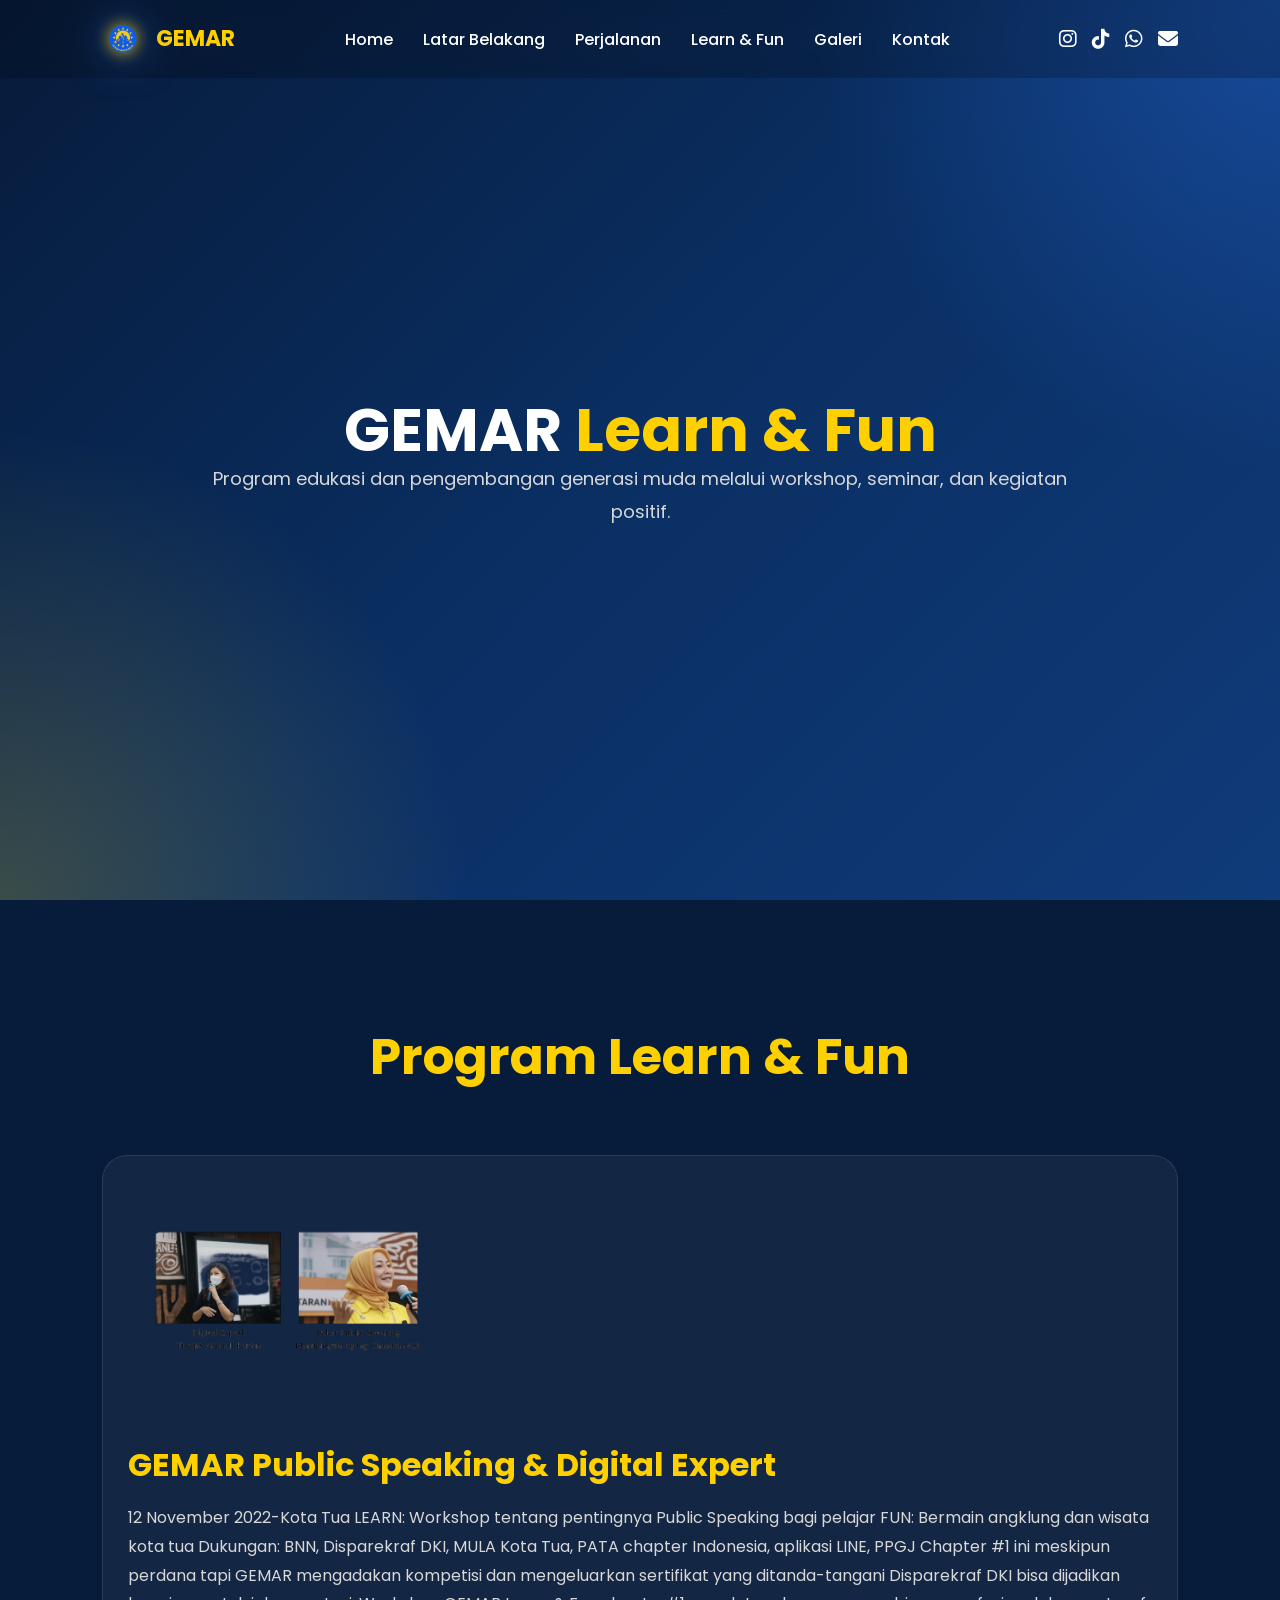
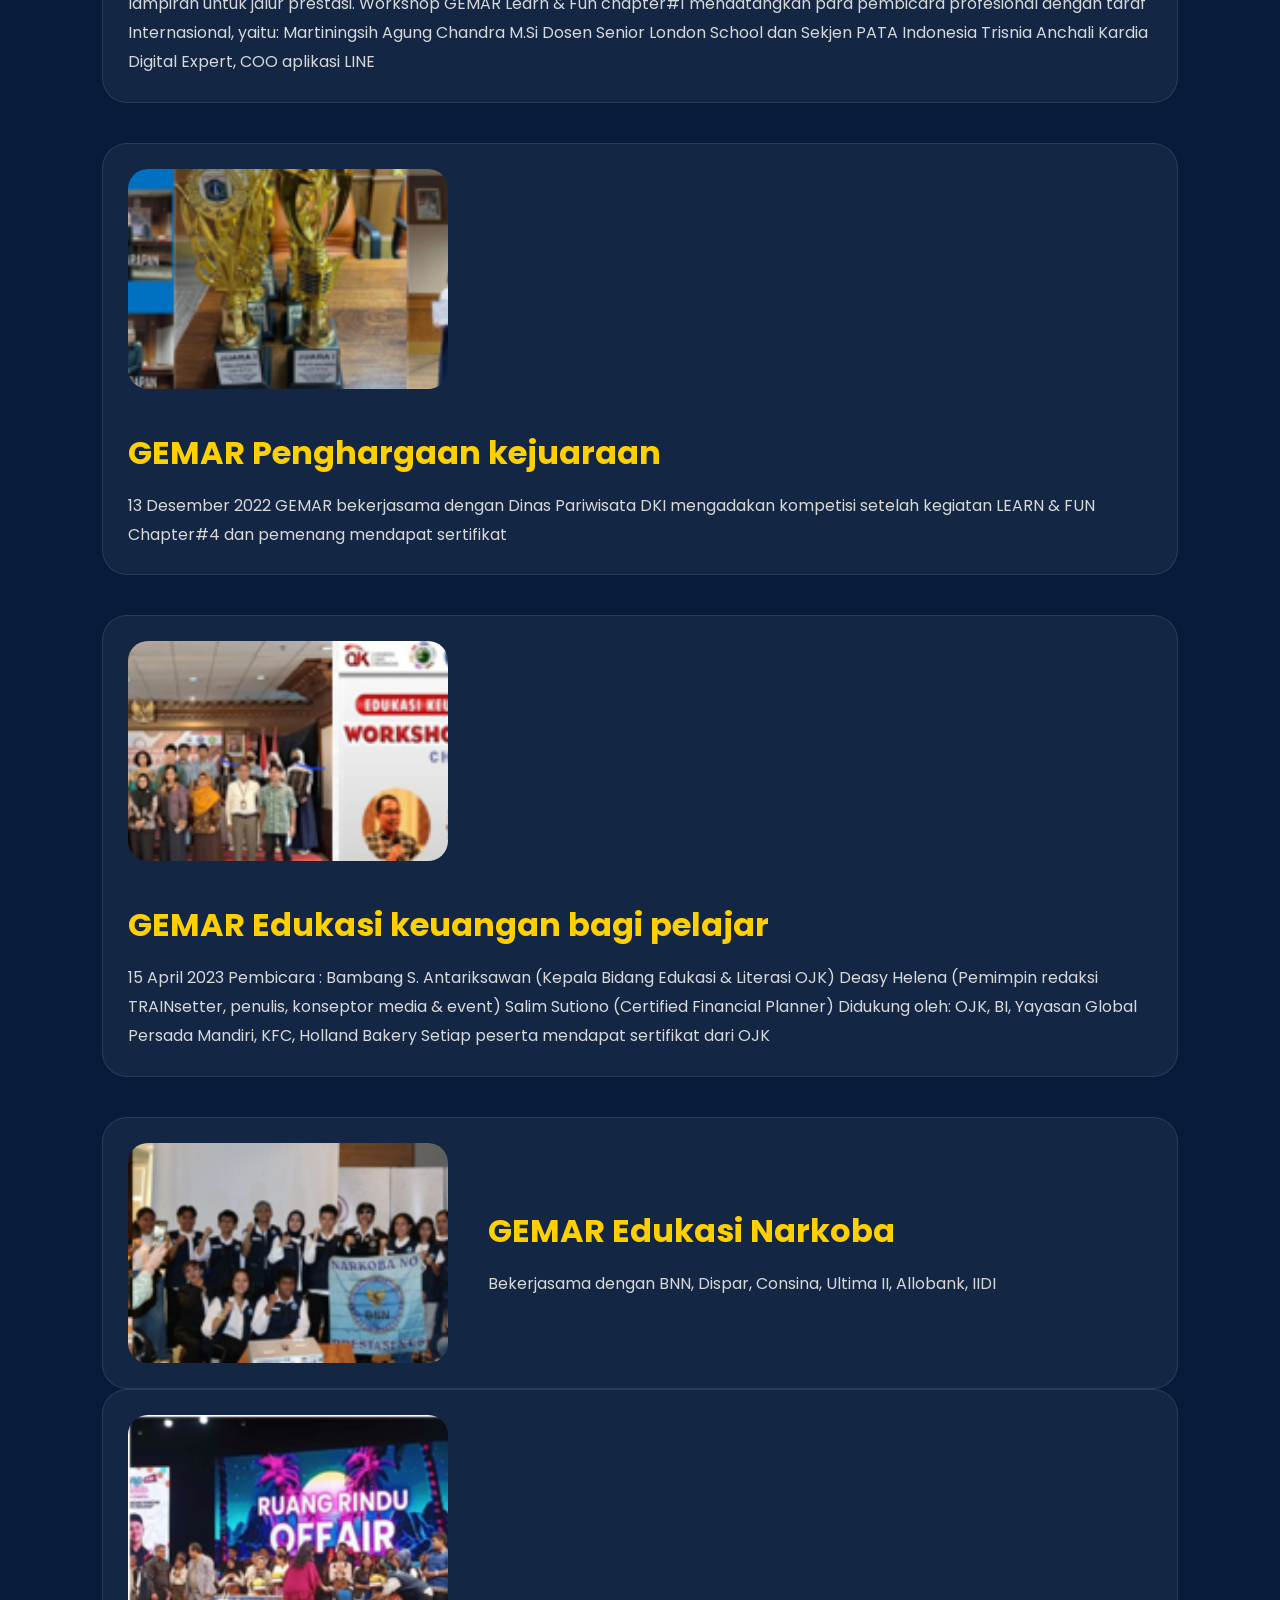
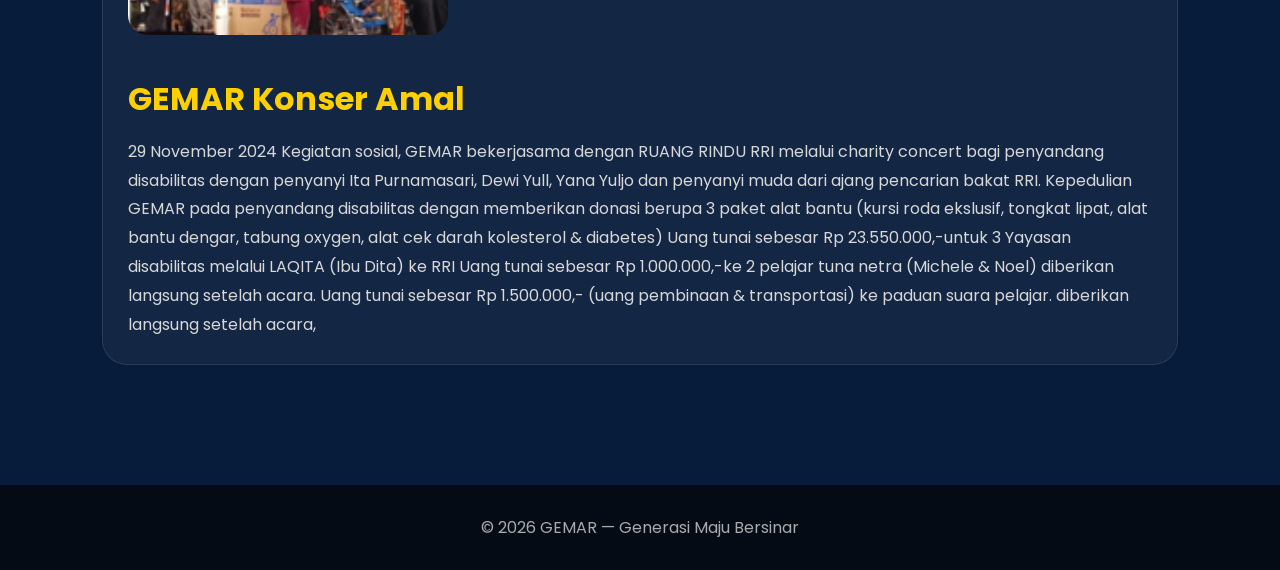
<file: gemar-website/learnfun.html>
<!DOCTYPE html>
<html lang="id">
<head>
  <meta charset="UTF-8">
  <meta name="viewport" content="width=device-width, initial-scale=1.0">
  <title>Learn & Fun GEMAR</title>

  <link rel="stylesheet" href="style.css">
  <link rel="stylesheet" href="https://cdnjs.cloudflare.com/ajax/libs/font-awesome/6.5.1/css/all.min.css">
  <link rel="preconnect" href="https://fonts.googleapis.com">
  <link rel="preconnect" href="https://fonts.gstatic.com" crossorigin>

  <link href="https://fonts.googleapis.com/css2?family=Poppins:wght@300;400;500;600;700&display=swap" rel="stylesheet">
</head>

<body>

<header>

<nav>

  <div class="logo-brand">
    <img src="logo.png" alt="Logo GEMAR">
    <div class="logo-text">GEMAR</div>
  </div>

  <ul id="menu">
    <li><a href="index.html">Home</a></li>
    <li><a href="Latar Belakang.html">Latar Belakang</a></li>
    <li><a href="Perjalanan.html">Perjalanan</a></li>
    <li><a href="learnfun.html">Learn & Fun</a></li>
    <li><a href="galeri.html">Galeri</a></li>
    <li><a href="kontak.html">Kontak</a></li>
  </ul>

  <div class="nav-right">

    <div class="social-icons">

      <a href="https://instagram.com/generasimajubersinar_" target="_blank">
        <i class="fab fa-instagram"></i>
      </a>

      <a href="https://tiktok.com/@generasimajubersinar" target="_blank">
        <i class="fab fa-tiktok"></i>
      </a>

      <a href="https://wa.me/6282114709571" target="_blank">
        <i class="fab fa-whatsapp"></i>
      </a>

      <a href="mailto:gemargenerasimajubersinar@gmail.com">
        <i class="fas fa-envelope"></i>
      </a>

    </div>

    <div class="menu-toggle" id="toggle">☰</div>

  </div>

</nav>

</header>

<section class="hero">

  <div class="hero-content hidden">

    <h1>
      GEMAR <span>Learn & Fun</span>
    </h1>

    <p>
      Program edukasi dan pengembangan generasi muda melalui workshop,
      seminar, dan kegiatan positif.
    </p>

  </div>

</section>

<section>

  <h2 class="section-title hidden">
    Program Learn & Fun
  </h2>

  <div class="learn-container">

    <div class="learn-box hidden">

      <img src="images/learn1.png" alt="">

      <div class="learn-text">

        <h3>GEMAR Public Speaking & Digital Expert</h3>

        <p>
          12 November 2022-Kota Tua 
          LEARN: Workshop tentang pentingnya Public Speaking bagi pelajar

     FUN: Bermain angklung dan wisata kota tua
     Dukungan: BNN, Disparekraf DKI, MULA Kota Tua, PATA chapter Indonesia, aplikasi LINE, PPGJ
     Chapter #1 ini meskipun perdana tapi GEMAR mengadakan kompetisi dan mengeluarkan sertifikat 
     yang ditanda-tangani Disparekraf DKI bisa dijadikan lampiran untuk jalur prestasi.
     Workshop GEMAR Learn & Fun chapter#1
     mendatangkan para pembicara profesional dengan taraf Internasional, yaitu:
     Martiningsih Agung Chandra M.Si Dosen Senior London School dan Sekjen PATA Indonesia
     Trisnia Anchali Kardia Digital Expert, COO aplikasi LINE
        </p>

      </div>

    </div>

    <div class="learn-box hidden">

      <img src="images/learn2.png" alt="">

      <div class="learn-text">

        <h3>GEMAR Penghargaan kejuaraan
        </h3>

        <p>
          13 Desember 2022
          GEMAR bekerjasama dengan Dinas Pariwisata DKI mengadakan kompetisi 
          setelah kegiatan LEARN & FUN Chapter#4 dan pemenang mendapat sertifikat
        </p>

      </div>

    </div>

    <div class="learn-box hidden">

      <img src="images/learn3.png" alt="">

      <div class="learn-text">

        <h3>GEMAR Edukasi keuangan bagi pelajar</h3>

        <p>
     15 April 2023
        Pembicara :

     Bambang S. Antariksawan (Kepala Bidang Edukasi & Literasi OJK)
     Deasy Helena (Pemimpin redaksi TRAINsetter, penulis, konseptor media & event)
     Salim Sutiono (Certified Financial Planner)
     Didukung oleh: OJK, BI, Yayasan Global Persada Mandiri, KFC, Holland Bakery
     Setiap peserta mendapat sertifikat dari OJK
        </p>

      </div>

    </div>

    <div class="learn-box hidden">

      <img src="images/learn4.png" alt="">

      <div class="learn-text">

        <h3>GEMAR Edukasi Narkoba</h3>

        <p>
          Bekerjasama dengan BNN, Dispar, Consina, Ultima II, Allobank, IIDI
        </p>

      </div>

    </div>

  </div>

  <div class="learn-box hidden">

      <img src="images/learn5.png" alt="">

      <div class="learn-text">

        <h3>GEMAR Konser Amal</h3>

        <p>
          29 November 2024
            Kegiatan sosial, GEMAR bekerjasama dengan RUANG RINDU RRI melalui charity concert bagi penyandang disabilitas dengan 
          penyanyi Ita Purnamasari, Dewi Yull, Yana Yuljo dan penyanyi muda dari ajang pencarian bakat RRI. 
          Kepedulian GEMAR pada penyandang disabilitas dengan memberikan
          donasi berupa 3 paket alat bantu (kursi roda ekslusif, tongkat lipat, alat bantu dengar, tabung oxygen, alat cek darah kolesterol & diabetes)
          Uang tunai sebesar Rp 23.550.000,-untuk 3 Yayasan disabilitas melalui LAQITA (Ibu Dita) ke RRI Uang tunai sebesar Rp 1.000.000,-ke 2 pelajar tuna netra 
          (Michele & Noel) diberikan langsung setelah acara.
          Uang tunai sebesar Rp 1.500.000,- (uang pembinaan & transportasi) ke paduan suara pelajar. diberikan langsung setelah acara,
        </p>

</section>

<footer>
  © 2026 GEMAR — Generasi Maju Bersinar
</footer>

<script src="script.js"></script>

</body>
</html>
</file>
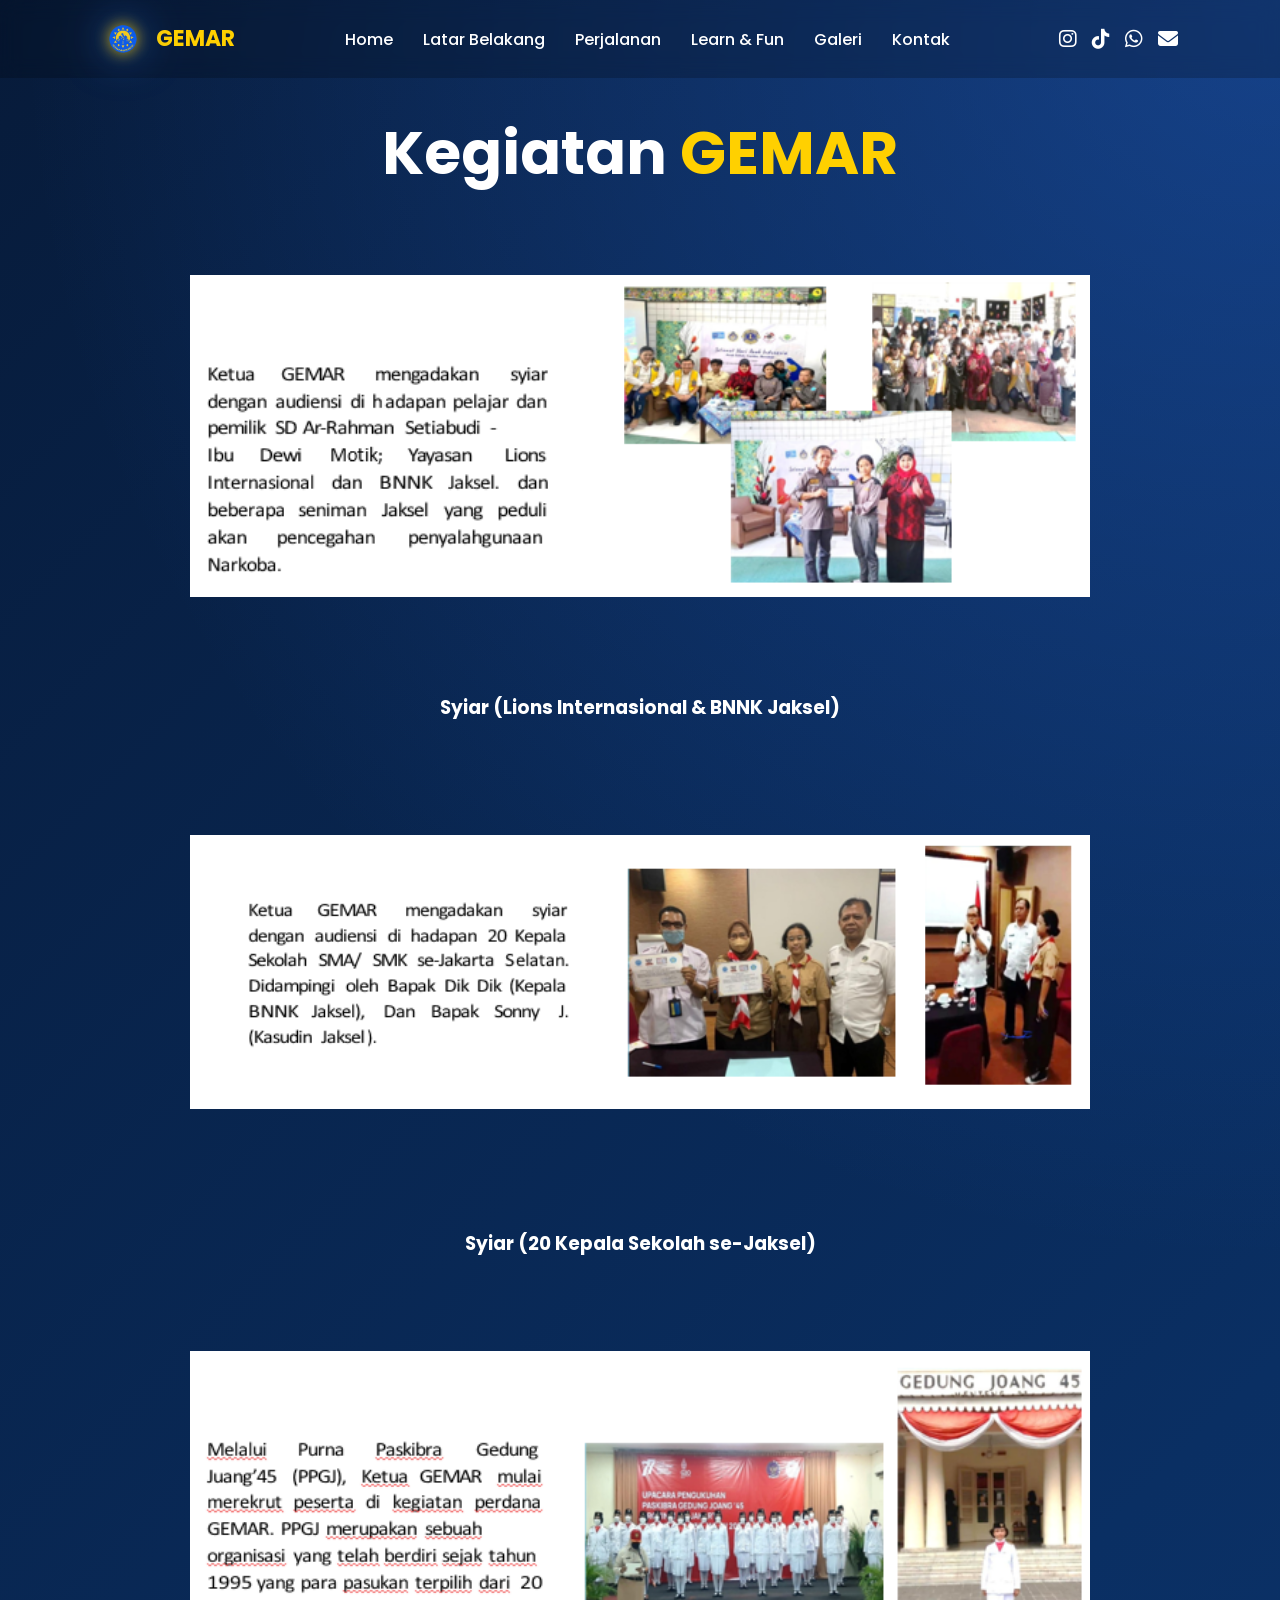
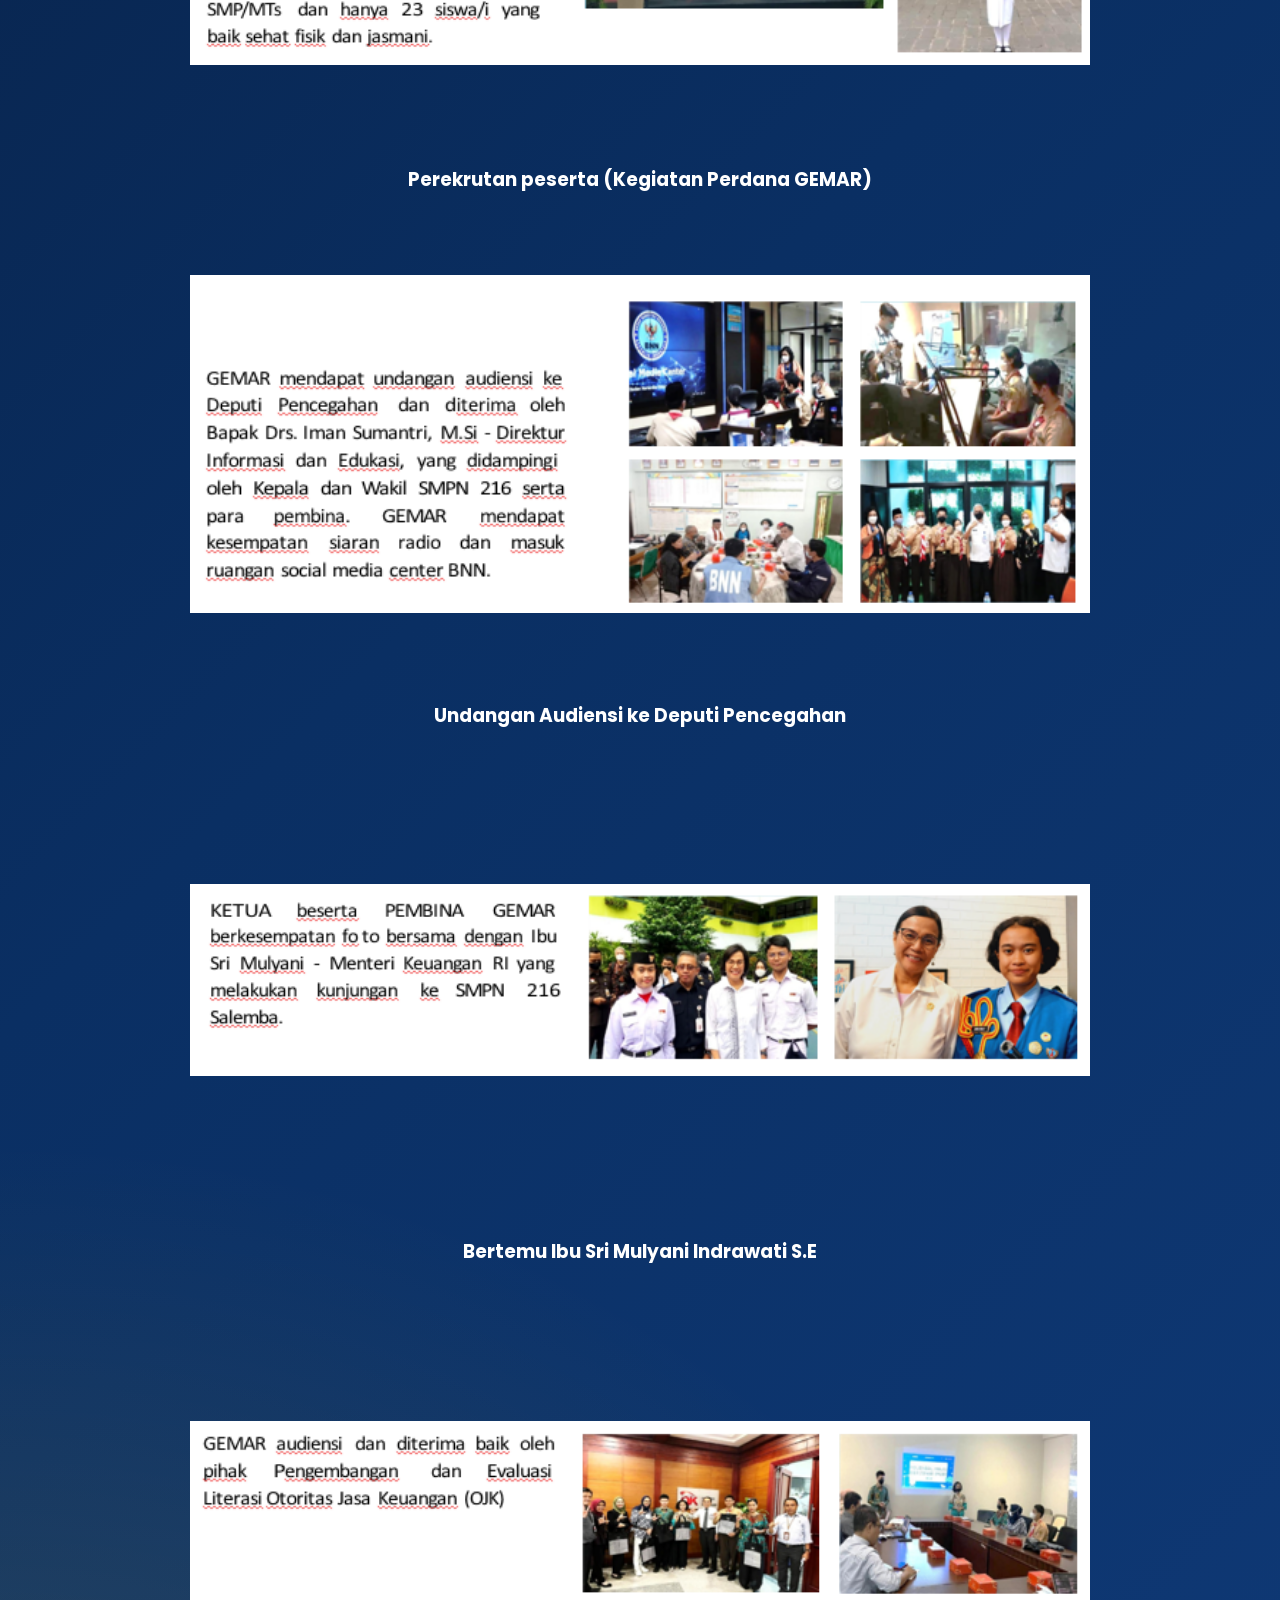
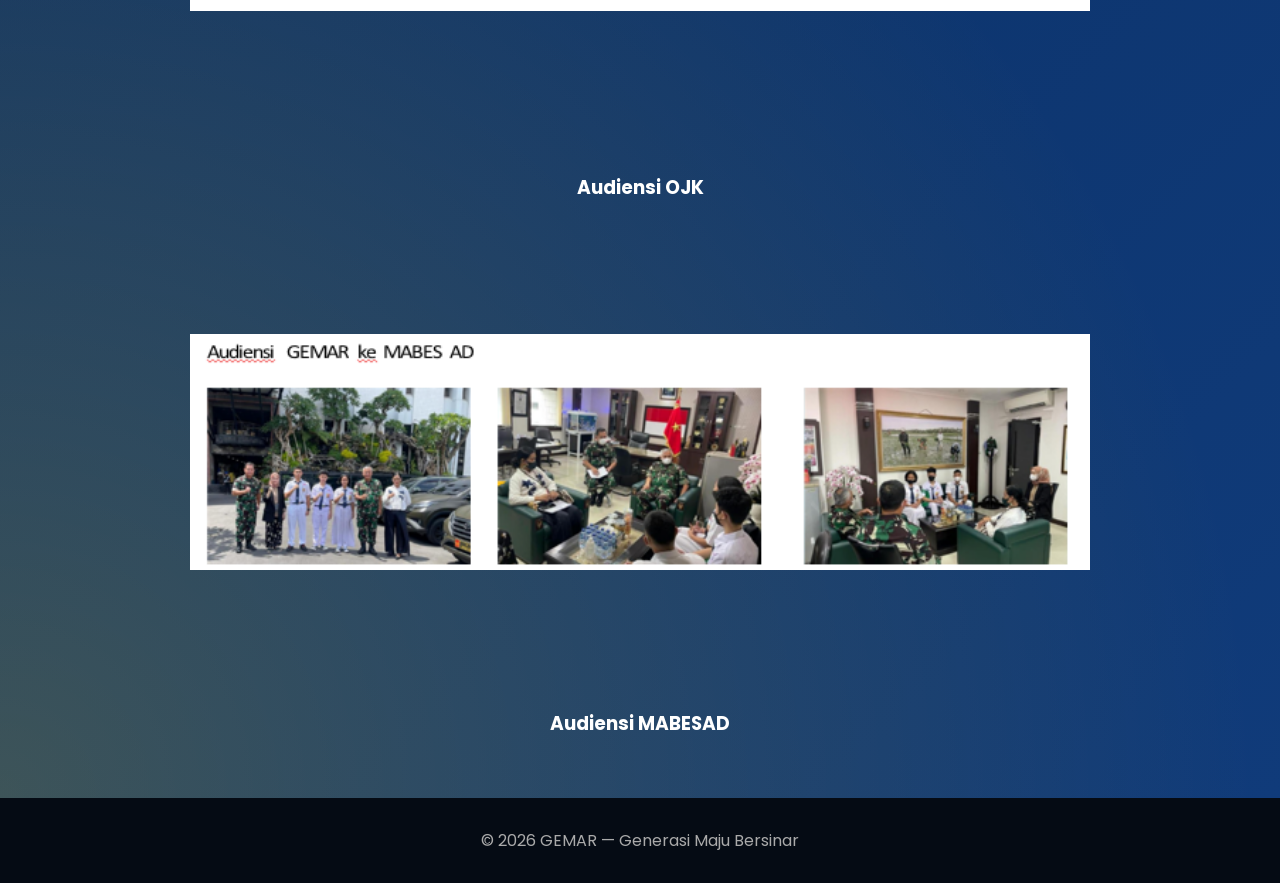
<file: gemar-website/Perjalanan.html>
<!DOCTYPE html>
<html lang="id">
<head>
  <meta charset="UTF-8">
  <meta name="viewport" content="width=device-width, initial-scale=1.0">
  <title>Kegiatan GEMAR</title>

  <link rel="stylesheet" href="style.css">
  <link rel="stylesheet" href="https://cdnjs.cloudflare.com/ajax/libs/font-awesome/6.5.1/css/all.min.css">
  <link rel="preconnect" href="https://fonts.googleapis.com">
  <link rel="preconnect" href="https://fonts.gstatic.com" crossorigin>

  <link href="https://fonts.googleapis.com/css2?family=Poppins:wght@300;400;500;600;700&display=swap" rel="stylesheet">
</head>

<body>

<header>

<nav>

  <div class="logo-brand">
    <img src="logo.png" alt="Logo GEMAR">
    <div class="logo-text">GEMAR</div>
  </div>

  <ul id="menu">
    <li><a href="index.html">Home</a></li>
    <li><a href="Latar Belakang.html">Latar Belakang</a></li>
    <li><a href="Perjalanan.html">Perjalanan</a></li>
    <li><a href="learnfun.html">Learn & Fun</a></li>
    <li><a href="galeri.html">Galeri</a></li>
    <li><a href="kontak.html">Kontak</a></li>
  </ul>

  <div class="nav-right">

    <div class="social-icons">

      <a href="https://instagram.com/generasimajubersinar_" target="_blank">
        <i class="fab fa-instagram"></i>
      </a>

      <a href="https://tiktok.com/@generasimajubersinar" target="_blank">
        <i class="fab fa-tiktok"></i>
      </a>

      <a href="https://wa.me/6282114709571" target="_blank">
        <i class="fab fa-whatsapp"></i>
      </a>

      <a href="mailto:gemargenerasimajubersinar@gmail.com">
        <i class="fas fa-envelope"></i>
      </a>

    </div>

    <div class="menu-toggle" id="toggle">☰</div>

  </div>

</nav>

</header>

<section class="hero">

  <div class="hero-content hidden">

    <h1>
      Kegiatan <span>GEMAR</span>
    </h1>

    <div class="gallery">

  <div class="gallery-item hidden">
    <img src="images/kegiatan1.png" alt="">
    <h3>Syiar (Lions Internasional & BNNK Jaksel) </h3>
  </div>

  <div class="gallery-item hidden">
    <img src="images/kegiatan2.png" alt="">
    <h3>Syiar (20 Kepala Sekolah se-Jaksel) </h3>
  </div>

  <div class="gallery-item hidden">
    <img src="images/kegiatan3.png" alt="">
    <h3>Perekrutan peserta (Kegiatan Perdana GEMAR) </h3>
  </div>

  <div class="gallery-item hidden">
    <img src="images/kegiatan4.png" alt="">
    <h3>Undangan Audiensi ke Deputi Pencegahan </h3>
  </div>

  <div class="gallery-item hidden">
    <img src="images/kegiatan5.png" alt="">
    <h3>Bertemu Ibu Sri Mulyani Indrawati S.E </h3>
  </div>

  <div class="gallery-item hidden">
    <img src="images/kegiatan6.png" alt="">
    <h3>Audiensi OJK </h3>
  </div>

  <div class="gallery-item hidden">
    <img src="images/kegiatan7.png" alt="">
    <h3>Audiensi MABESAD</h3>
  </div>

</div>

  </div>

</section>

<footer>
  © 2026 GEMAR — Generasi Maju Bersinar
</footer>

<script src="script.js"></script>

</body>
</html>
</file>
<file: style.css>
*{
  margin:0;
  padding:0;
  box-sizing:border-box;
  font-family:'Poppins',sans-serif;
  scroll-behavior:smooth;
}

html,
body{
  width:100%;
  overflow-x:hidden;
  background:#071b3a;
  color:white;
}

body{
  position:relative;
}

/* NAVBAR */

header{
  position:absolute;
  top:0;
  left:0;
  width:100%;
  z-index:999;
  padding:18px 8%;
  background:rgba(0,0,0,0.2);
  backdrop-filter:blur(10px);
}

nav{
  display:flex;
  justify-content:space-between;
  align-items:center;
  width:100%;
}

.logo-brand{
  display:flex;
  align-items:center;
  gap:12px;
  white-space:nowrap;
}

.logo-brand img{
  width:42px;
  height:42px;
  filter:
  drop-shadow(0 0 8px rgba(255,208,0,0.8))
  drop-shadow(0 0 20px rgba(47,123,255,0.6));
}

.logo-text{
  font-size:22px;
  font-weight:700;
  color:#ffd000;
  line-height:1;
  white-space:nowrap;
}

/* MENU */

nav ul{
  display:flex;
  gap:30px;
  list-style:none;
}

nav ul li a{
  color:white;
  text-decoration:none;
  font-weight:500;
  transition:0.3s;
}

nav ul li a:hover{
  color:#ffd000;
}

.menu-toggle{
  display:none;
  font-size:34px;
  cursor:pointer;
  color:white;
}

/* RIGHT NAV */

.nav-right{
  display:flex;
  align-items:center;
  gap:20px;
}

.social-icons{
  display:flex;
  align-items:center;
  gap:15px;
}

.social-icons a{
  color:white;
  font-size:20px;
  transition:0.3s;
}

.social-icons a:hover{
  color:#ffd000;
  transform:translateY(-3px);
}

/* HERO */

.hero{
  min-height:100vh;
  display:flex;
  justify-content:center;
  align-items:center;
  text-align:center;
  padding:120px 20px 60px;

  background:
  radial-gradient(circle at top right,#2f7bff55,transparent 30%),
  radial-gradient(circle at bottom left,#ffd00033,transparent 30%),
  linear-gradient(135deg,#071b3a,#0a2f63,#103b7a);
}

.hero-content{
  max-width:900px;
  width:100%;
}

.hero-logo{
  width:260px;
  margin-bottom:25px;
  animation:spin 10s linear infinite;
  filter:drop-shadow(0 0 25px rgba(255,208,0,0.5));
}

@keyframes spin{
  from{
    transform:rotate(0deg);
  }

  to{
    transform:rotate(360deg);
  }
}

.hero h1{
  font-size:60px;
  line-height:1.1;
  word-break:break-word;
}

.hero span{
  color:#ffd000;
}

.hero p{
  font-size:18px;
  line-height:1.8;
  color:#d8d8d8;
  margin-bottom:35px;
}

.btn{
  display:inline-block;
  padding:15px 35px;
  background:#ffd000;
  color:black;
  border-radius:15px;
  text-decoration:none;
  font-weight:600;
  transition:0.3s;
}

.btn:hover{
  transform:translateY(-5px);
  box-shadow:0 10px 25px rgba(255,208,0,0.4);
}

/* SECTION */

section{
  padding:120px 8%;
}

.section-title{
  text-align:center;
  font-size:50px;
  margin-bottom:60px;
  color:#ffd000;
}

/* ABOUT */

.about{
  display:grid;
  grid-template-columns:repeat(auto-fit,minmax(280px,1fr));
  gap:30px;
}

.about-box{
  background:rgba(255,255,255,0.05);
  border:1px solid rgba(255,255,255,0.1);
  padding:35px;
  border-radius:25px;
  transition:0.4s;
  backdrop-filter:blur(10px);
}

.about-box:hover{
  transform:translateY(-10px);
  border-color:#ffd000;
  box-shadow:0 15px 35px rgba(255,208,0,0.15);
}

.about-box h3{
  font-size:24px;
  margin-bottom:20px;
  color:#ffd000;
}

.about-box p{
  color:#d8d8d8;
  line-height:1.8;
}

/* LEARN FUN */

.learn-container{
  display:flex;
  flex-direction:column;
  gap:40px;
}

.learn-card{
  background:rgba(255,255,255,0.05);
  border:1px solid rgba(255,255,255,0.1);
  border-radius:25px;
  padding:25px;
  text-align:center;
  transition:0.3s;
}

.learn-card:hover{
  transform:translateY(-5px);
}

.chapter-title{
  color:#ffd000;
  font-size:38px;
  margin-bottom:20px;
}

.learn-card img{
  width:100%;
  max-width:500px;
  border-radius:20px;
  cursor:pointer;
  transition:0.3s;
}

.learn-card img:hover{
  transform:scale(1.02);
}

.learn-overlay{
  display:none;
  margin-top:25px;
  text-align:left;
}

.learn-overlay.show-text{
  display:block;
}

.learn-overlay h3{
  font-size:30px;
  margin-bottom:15px;
  color:#ffd000;
}

.learn-overlay p{
  line-height:1.8;
  color:#d8d8d8;
}

/* MOBILE */

@media(max-width:768px){

  .learn-card{
    padding:20px;
  }

  .chapter-title{
    font-size:30px;
  }

  .learn-card img{
    max-width:100%;
  }

  .learn-overlay h3{
    font-size:24px;
  }

  .learn-overlay p{
    font-size:16px;
    line-height:1.8;
  }

}
/* GALLERY */

.gallery-item img{
  width:100%;
  height:500px;
  object-fit:contain;
  border-radius:20px;
}

/* CONTACT */

.contact-links{
  display:flex;
  flex-direction:column;
  gap:20px;
  margin-top:40px;
}

.contact-btn{
  display:block;
  padding:18px 25px;
  background:rgba(255,255,255,0.08);
  border:1px solid rgba(255,255,255,0.1);
  border-radius:18px;
  color:white;
  text-decoration:none;
  font-size:18px;
  transition:0.3s;
}

.contact-btn:hover{
  transform:translateY(-5px);
  border-color:#ffd000;
  color:#ffd000;
}

/* FOOTER */

footer{
  text-align:center;
  padding:30px;
  background:#050b14;
  color:#aaa;
}

/* ANIMATION */

.hidden{
  opacity:0;
  transform:translateY(60px);
  transition:1s;
}

.show{
  opacity:1;
  transform:translateY(0);
}

/* MOBILE */

@media(max-width:900px){

  .menu-toggle{
    display:block;
    font-size:32px;
    color:white;
  }

  nav ul{
    position:fixed;
    top:80px;
    right:-100%;
    width:220px;
    background:#123a7a;
    flex-direction:column;
    padding:25px;
    border-radius:20px;
    transition:0.3s;
    z-index:1000;
    display:flex;
  }

  nav ul.active{
    right:15px;
  }

  .social-icons{
    display:flex !important;
    align-items:center;
    gap:12px;
  }

  .social-icons a{
    color:white;
    font-size:18px;
  }

}

/* HP */
@media(max-width:768px){

  .learn-card{
    padding:20px;
  }

  .chapter-title{
    font-size:32px;
  }

  .learn-card img{
    width:100%;
    max-width:500px;
    border-radius:20px;
  }

  .learn-overlay h3{
    font-size:28px;
  }

  .learn-overlay p{
    font-size:16px;
    line-height:1.8;
  }

}
.kegiatan-container{
  display:flex;
  flex-direction:column;
  gap:40px;
}

.kegiatan-card{
  display:flex;
  align-items:center;
  gap:40px;
  background:rgba(255,255,255,0.05);
  border:1px solid rgba(255,255,255,0.1);
  border-radius:25px;
  padding:30px;
}

.kegiatan-img img{
  width:350px;
  border-radius:20px;
}

.kegiatan-text{
  flex:1;
}

.kegiatan-text h3{
  color:#ffd000;
  font-size:32px;
  margin-bottom:15px;
}

.kegiatan-text p{
  line-height:1.8;
  color:#d8d8d8;
}

/* MOBILE */
@media(max-width:768px){

  .kegiatan-card{
    flex-direction:column;
    text-align:center;
  }

  .kegiatan-img img{
    width:100%;
    max-width:400px;
  }

  .kegiatan-text h3{
    font-size:24px;
  }

}
.gallery{
  display:grid;
  grid-template-columns:repeat(auto-fit,minmax(300px,1fr));
  gap:30px;
  margin-top:50px;
}

.gallery-item{
  background:rgba(255,255,255,0.05);
  padding:15px;
  border-radius:20px;
  border:1px solid rgba(255,255,255,0.1);
  transition:0.3s;
}

.gallery-item:hover{
  transform:translateY(-5px);
}

.gallery-item video{
  width:100%;
  height:300px;
  object-fit:cover;
  border-radius:15px;
}

/* MOBILE */

@media(max-width:768px){

  .gallery{
    grid-template-columns:1fr;
  }

  .gallery-item video{
    height:auto;
  }

}
</file>
<file: gemar-website/style.css>
*{
  margin:0;
  padding:0;
  box-sizing:border-box;
  font-family:'Poppins',sans-serif;
  scroll-behavior:smooth;
}

html,
body{
  width:100%;
  overflow-x:hidden;
  background:#071b3a;
  color:white;
}

body{
  position:relative;
}

/* NAVBAR */

header{
  position:absolute;
  top:0;
  left:0;
  width:100%;
  z-index:999;
  padding:18px 8%;
  background:rgba(0,0,0,0.2);
  backdrop-filter:blur(10px);
}

nav{
  display:flex;
  justify-content:space-between;
  align-items:center;
  width:100%;
}

.logo-brand{
  display:flex;
  align-items:center;
  gap:12px;
  white-space:nowrap;
}

.logo-brand img{
  width:42px;
  height:42px;
  filter:
  drop-shadow(0 0 8px rgba(255,208,0,0.8))
  drop-shadow(0 0 20px rgba(47,123,255,0.6));
}

.logo-text{
  font-size:22px;
  font-weight:700;
  color:#ffd000;
  line-height:1;
  white-space:nowrap;
}

/* MENU */

nav ul{
  display:flex;
  gap:30px;
  list-style:none;
}

nav ul li a{
  color:white;
  text-decoration:none;
  font-weight:500;
  transition:0.3s;
}

nav ul li a:hover{
  color:#ffd000;
}

.menu-toggle{
  display:none;
  font-size:34px;
  cursor:pointer;
  color:white;
}

/* RIGHT NAV */

.nav-right{
  display:flex;
  align-items:center;
  gap:20px;
}

.social-icons{
  display:flex;
  align-items:center;
  gap:15px;
}

.social-icons a{
  color:white;
  font-size:20px;
  transition:0.3s;
}

.social-icons a:hover{
  color:#ffd000;
  transform:translateY(-3px);
}

/* HERO */

.hero{
  min-height:100vh;
  display:flex;
  justify-content:center;
  align-items:center;
  text-align:center;
  padding:120px 20px 60px;

  background:
  radial-gradient(circle at top right,#2f7bff55,transparent 30%),
  radial-gradient(circle at bottom left,#ffd00033,transparent 30%),
  linear-gradient(135deg,#071b3a,#0a2f63,#103b7a);
}

.hero-content{
  max-width:900px;
  width:100%;
}

.hero-logo{
  width:260px;
  margin-bottom:25px;
  animation:spin 10s linear infinite;
  filter:drop-shadow(0 0 25px rgba(255,208,0,0.5));
}

@keyframes spin{
  from{
    transform:rotate(0deg);
  }

  to{
    transform:rotate(360deg);
  }
}

.hero h1{
  font-size:60px;
  line-height:1.1;
  word-break:break-word;
}

.hero span{
  color:#ffd000;
}

.hero p{
  font-size:18px;
  line-height:1.8;
  color:#d8d8d8;
  margin-bottom:35px;
}

.btn{
  display:inline-block;
  padding:15px 35px;
  background:#ffd000;
  color:black;
  border-radius:15px;
  text-decoration:none;
  font-weight:600;
  transition:0.3s;
}

.btn:hover{
  transform:translateY(-5px);
  box-shadow:0 10px 25px rgba(255,208,0,0.4);
}

/* SECTION */

section{
  padding:120px 8%;
}

.section-title{
  text-align:center;
  font-size:50px;
  margin-bottom:60px;
  color:#ffd000;
}

/* ABOUT */

.about{
  display:grid;
  grid-template-columns:repeat(auto-fit,minmax(280px,1fr));
  gap:30px;
}

.about-box{
  background:rgba(255,255,255,0.05);
  border:1px solid rgba(255,255,255,0.1);
  padding:35px;
  border-radius:25px;
  transition:0.4s;
  backdrop-filter:blur(10px);
}

.about-box:hover{
  transform:translateY(-10px);
  border-color:#ffd000;
  box-shadow:0 15px 35px rgba(255,208,0,0.15);
}

.about-box h3{
  font-size:24px;
  margin-bottom:20px;
  color:#ffd000;
}

.about-box p{
  color:#d8d8d8;
  line-height:1.8;
}

/* LEARN FUN */

.learn-container{
  display:flex;
  flex-direction:column;
  gap:40px;
}

.learn-box{
  display:flex;
  align-items:center;
  gap:40px;
  background:rgba(255,255,255,0.05);
  border-radius:25px;
  padding:25px;
  border:1px solid rgba(255,255,255,0.1);
  transition:0.4s;
  flex-wrap:wrap;
}

.learn-box img{
  width:320px;
  height:220px;
  object-fit:cover;
  border-radius:20px;
}

.learn-text h3{
  font-size:32px;
  margin-bottom:15px;
  color:#ffd000;
}

.learn-text p{
  line-height:1.8;
  color:#d8d8d8;
}

/* GALLERY */

.gallery-item img{
  width:100%;
  height:500px;
  object-fit:contain;
  border-radius:20px;
}

/* CONTACT */

.contact-links{
  display:flex;
  flex-direction:column;
  gap:20px;
  margin-top:40px;
}

.contact-btn{
  display:block;
  padding:18px 25px;
  background:rgba(255,255,255,0.08);
  border:1px solid rgba(255,255,255,0.1);
  border-radius:18px;
  color:white;
  text-decoration:none;
  font-size:18px;
  transition:0.3s;
}

.contact-btn:hover{
  transform:translateY(-5px);
  border-color:#ffd000;
  color:#ffd000;
}

/* FOOTER */

footer{
  text-align:center;
  padding:30px;
  background:#050b14;
  color:#aaa;
}

/* ANIMATION */

.hidden{
  opacity:0;
  transform:translateY(60px);
  transition:1s;
}

.show{
  opacity:1;
  transform:translateY(0);
}

/* MOBILE */

@media(max-width:900px){

  .menu-toggle{
    display:block;
    font-size:32px;
    color:white;
  }

  nav ul{
    position:fixed;
    top:80px;
    right:-100%;
    width:220px;
    background:#123a7a;
    flex-direction:column;
    padding:25px;
    border-radius:20px;
    transition:0.3s;
    z-index:1000;
    display:flex;
  }

  nav ul.active{
    right:15px;
  }

  .social-icons{
    display:flex !important;
    align-items:center;
    gap:12px;
  }

  .social-icons a{
    color:white;
    font-size:18px;
  }

}
</file>
